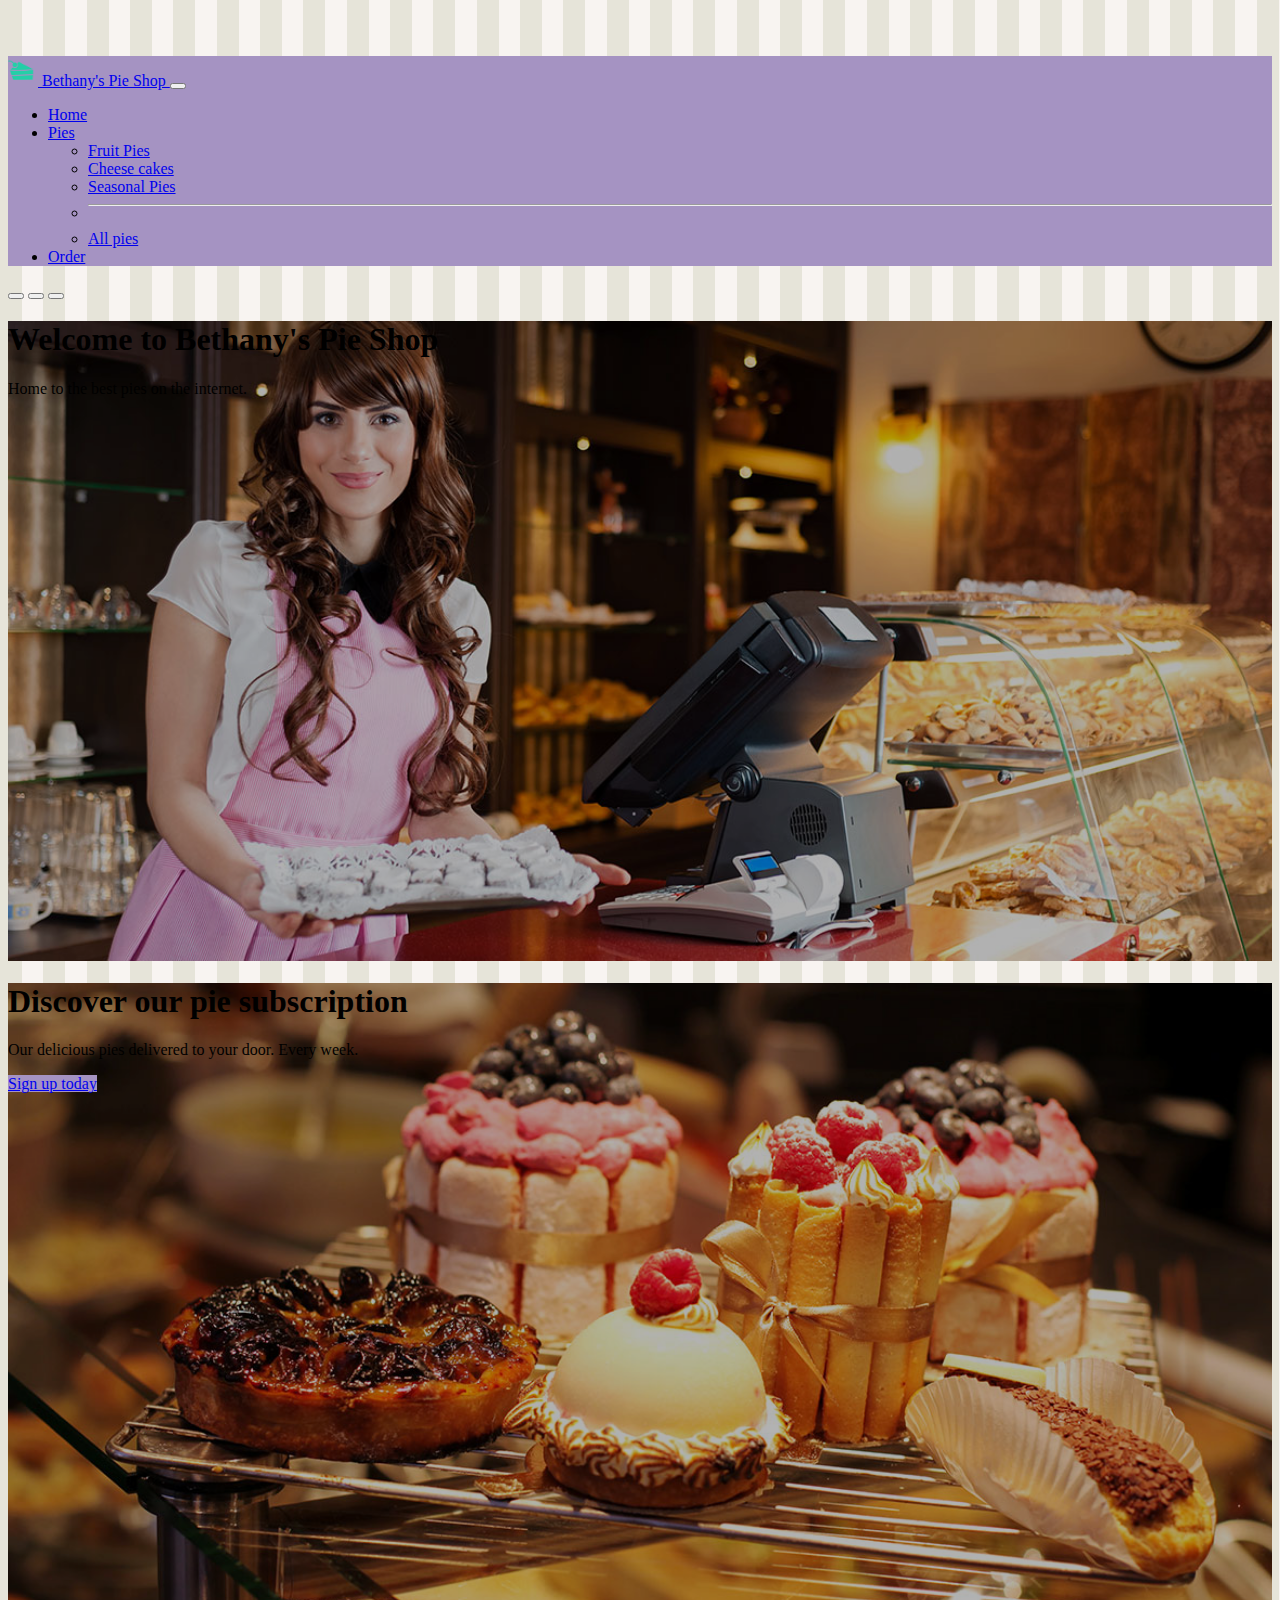
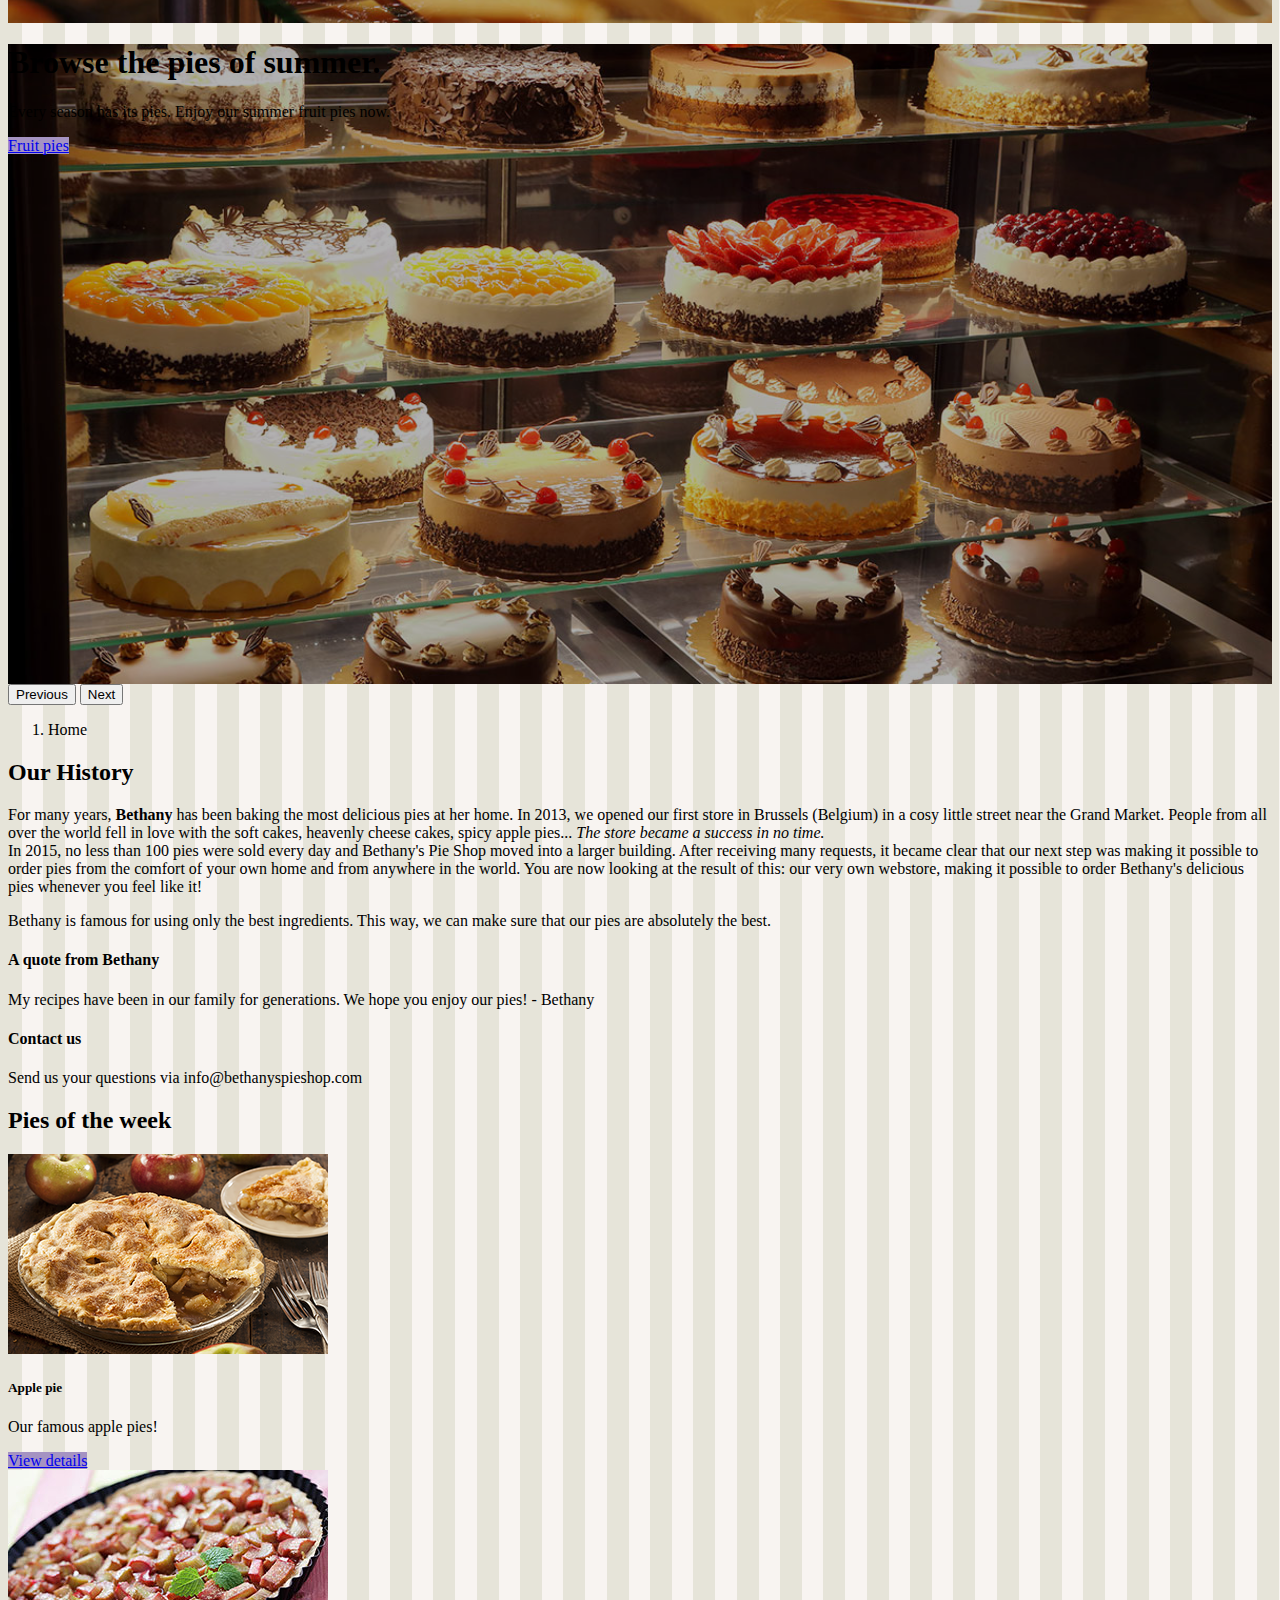
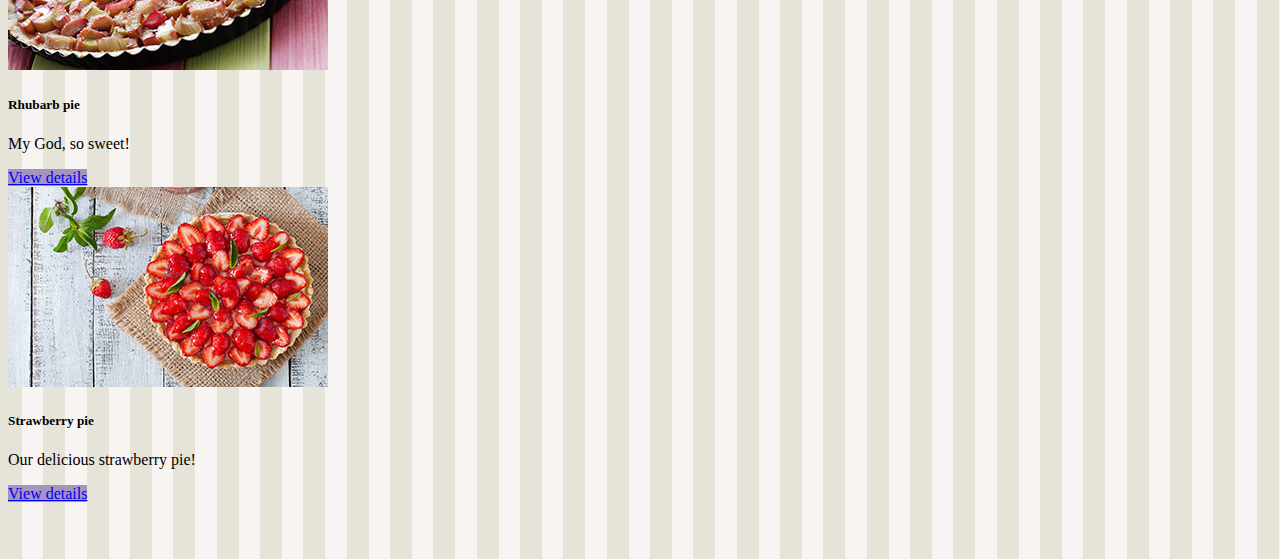
<file: bethany's_pie_shop_bootstrap/index.html>
<!DOCTYPE html>

<html>

<head>
    <meta charset="utf-8">
    <meta name="viewport" content="width=device-width, initial-scale=1">
    <title>Bethany's Pie Shop</title>
    <link href="https://cdn.jsdelivr.net/npm/bootstrap@5.0.2/dist/css/bootstrap.min.css" rel="stylesheet"
        integrity="sha384-EVSTQN3/azprG1Anm3QDgpJLIm9Nao0Yz1ztcQTwFspd3yD65VohhpuuCOmLASjC" crossorigin="anonymous">
    <link rel="stylesheet" href="css/custom.css">
    <link rel="stylesheet" href="css/bootstrap-override.css">
</head>

<body>
    <header>
        <nav class="navbar navbar-expand-lg navbar-dark fixed-top bg-dark bg-primary">
            <div class="container">
                <a class="navbar-brand" href="index.html">
                    <img src="images/pie.png" width="30" height="30" class="d-inline-block align-top"
                        alt="Bethany's Pie Shop Logo">
                    Bethany's Pie Shop
                </a>

                <button class="navbar-toggler" type="button" data-bs-toggle="collapse" data-bs-target="#navbarCollapse"
                    aria-controls="navbarCollapse" aria-expanded="false" aria-label="Toggle navigation">
                    <span class="navbar-toggler-icon"></span>
                </button>

                <div class="collapse navbar-collapse" id="navbarCollapse">
                    <ul class="nav navbar-nav mr-auto">
                        <li class="nav-item active">
                            <a class="nav-link active" href="index.html">Home</a>
                        </li>
                        <li class="nav-item dropdown">
                            <a class="nav-link dropdown-toggle" href="#" id="nav-dropdown" data-bs-toggle="dropdown"
                                aria-expanded="false">
                                Pies
                            </a>
                            <ul class="dropdown-menu" aria-labelledby="nav-dropdown">
                                <li><a class="dropdown-item" href="fruitpies.html">Fruit Pies</a></li>
                                <li><a class="dropdown-item" href="cheesecakes.html">Cheese cakes</a></li>
                                <li><a class="dropdown-item" href="seasonalpies.html">Seasonal Pies</a></li>
                                <li>
                                    <hr class="dropdown-divider">
                                </li>
                                <li><a class="dropdown-item" href="allpies.html">All pies</a></li>
                            </ul>
                        </li>
                        <li class="nav-item">
                            <a class="nav-link" href="order.html">Order</a>
                        </li>
                    </ul>
                </div>
            </div>
        </nav>

    </header>

    <main class="container" role="main">

        <div id="welcomeCarousel" class="carousel slide carousel-fade" data-bs-ride="carousel">
            <div class="carousel-indicators">
                <button type="button" data-bs-target="#welcomeCarousel" data-bs-slide-to="0" class="active"
                    aria-current="true" aria-label="Welcome 1"></button>
                <button type="button" data-bs-target="#welcomeCarousel" data-bs-slide-to="1"
                    aria-label="Welcome 2"></button>
                <button type="button" data-bs-target="#welcomeCarousel" data-bs-slide-to="2"
                    aria-label="Welcome 3"></button>
            </div>
            <div class="carousel-inner">
                <div class="carousel-item welcome-carousel-image1 active">
                    <div class="carousel-caption">
                        <h1>Welcome to Bethany's Pie Shop</h1>
                        <p>Home to the best pies on the internet.</p>
                    </div>
                </div>
                <div class="carousel-item welcome-carousel-image2">
                    <div class="carousel-caption text-start">
                        <h1>Discover our pie subscription</h1>
                        <p>Our delicious pies delivered to your door. Every week.</p>
                        <p><a class="btn btn-lg btn-primary" href="piesubscription.html" role="button">Sign up
                                today</a></p>
                    </div>
                </div>
                <div class="carousel-item welcome-carousel-image3">
                    <div class="carousel-caption text-end">
                        <h1>Browse the pies of summer.</h1>
                        <p>Every season has its pies. Enjoy our summer fruit pies now.</p>
                        <p><a class="btn btn-lg btn-primary" href="fruitpies.html" role="button">Fruit pies</a></p>
                    </div>
                </div>
            </div>
            <button class="carousel-control-prev" type="button" data-bs-target="#welcomeCarousel" data-bs-slide="prev">
                <span class="carousel-control-prev-icon" aria-hidden="true"></span>
                <span class="visually-hidden">Previous</span>
            </button>
            <button class="carousel-control-next" type="button" data-bs-target="#welcomeCarousel" data-bs-slide="next">
                <span class="carousel-control-next-icon" aria-hidden="true"></span>
                <span class="visually-hidden">Next</span>
            </button>
        </div>
        <nav aria-label="breadcrumb" class="my-3 ms-3">
            <ol class="breadcrumb">
                <li class="breadcrumb-item active" aria-current="page">Home</li>
            </ol>
        </nav>

        <div class="container history">
            <div class="row">
                <div class="col-lg-8">
                    <h2 class="pb-4 mb-4 fst-italic">
                        Our History
                    </h2>
                    <p>
                        For many years, <b>Bethany</b> has been baking the most delicious pies at her home. In 2013, we
                        opened our first
                        store in Brussels (Belgium) in a cosy little street near the Grand Market. People from all over
                        the
                        world fell
                        in love
                        with the soft cakes, heavenly cheese cakes, spicy apple pies... <i>The store became a success in
                            no
                            time.</i>
                        <br>In 2015, no less than 100 pies were sold every day and Bethany's Pie Shop moved into a
                        larger
                        building.
                        After receiving many requests, it became clear that our next step was making it possible to
                        order
                        pies from the
                        comfort of your own home and from anywhere in the world. You are now looking at the result of
                        this:
                        our very own
                        webstore, making it possible to order Bethany's delicious pies whenever you feel like it!
                    </p>
                    <p>
                        Bethany is famous for using only the best ingredients. This way, we can make sure
                        that our pies are absolutely the best.
                    </p>
                </div>

                <aside class="col-lg-4">
                    <div class="p-4 mb-3 mt-2 bg-light rounded">
                        <h4>A quote from Bethany</h4>
                        <p class="mb-0 fst-italic">My recipes have been in our family for generations. We hope you enjoy
                            our pies! -
                            Bethany</p>
                    </div>

                    <div class="p-4 mb-3 bg-secondary rounded">
                        <h4 class="text-white">Contact us</h4>
                        <p class="mb-0 text-white rfs-text">Send us your questions via info@bethanyspieshop.com</p>
                    </div>

                </aside>
            </div>
        </div>

        <div class="container history">
            <h2 class="pb-4 mb-2 mt-5">Pies of the week</h2>
            <div class="row row-cols-1 row-cols-lg-2 row-cols-xxl-3 g-4">
                <div class="col">
                    <div class="card rounded mb-4 shadow-sm">
                        <img class="card-img-top" src="images/products/applepiesmall.jpg">
                        <div class="card-body">
                            <h5 class="card-title">Apple pie</h5>
                            <p class="card-text">Our famous apple pies!</p>
                        </div>
                        <div class="card-footer">
                            <a href="applepie.html" class="btn btn-primary">View details</a>
                        </div>
                    </div>
                </div>

                <div class="col">
                    <div class="card rounded mb-4 shadow-sm">
                        <img class="card-img-top" src="images/products/rhubarbpiesmall.jpg">
                        <div class="card-body">
                            <h5 class="card-title">Rhubarb pie</h5>
                            <p class="card-text">My God, so sweet!</p>
                        </div>
                        <div class="card-footer">
                            <a href="applepie.html" class="btn btn-primary">View details</a>
                        </div>
                    </div>
                </div>

                <div class="col">
                    <div class="card rounded mb-4 shadow-sm">
                        <img class="card-img-top" src="images/products/strawberrypiesmall.jpg">
                        <div class="card-body">
                            <h5 class="card-title">Strawberry pie</h5>
                            <p class="card-text">Our delicious strawberry pie!</p>
                        </div>
                        <div class="card-footer">
                            <a href="applepie.html" class="btn btn-primary">View details</a>
                        </div>
                    </div>
                </div>

            </div>
        </div>
    </main>

    <script src="https://cdn.jsdelivr.net/npm/bootstrap@5.0.2/dist/js/bootstrap.bundle.min.js"
    integrity="sha384-MrcW6ZMFYlzcLA8Nl+NtUVF0sA7MsXsP1UyJoMp4YLEuNSfAP+JcXn/tWtIaxVXM"
    crossorigin="anonymous"></script>

</body>

</html>
</file>
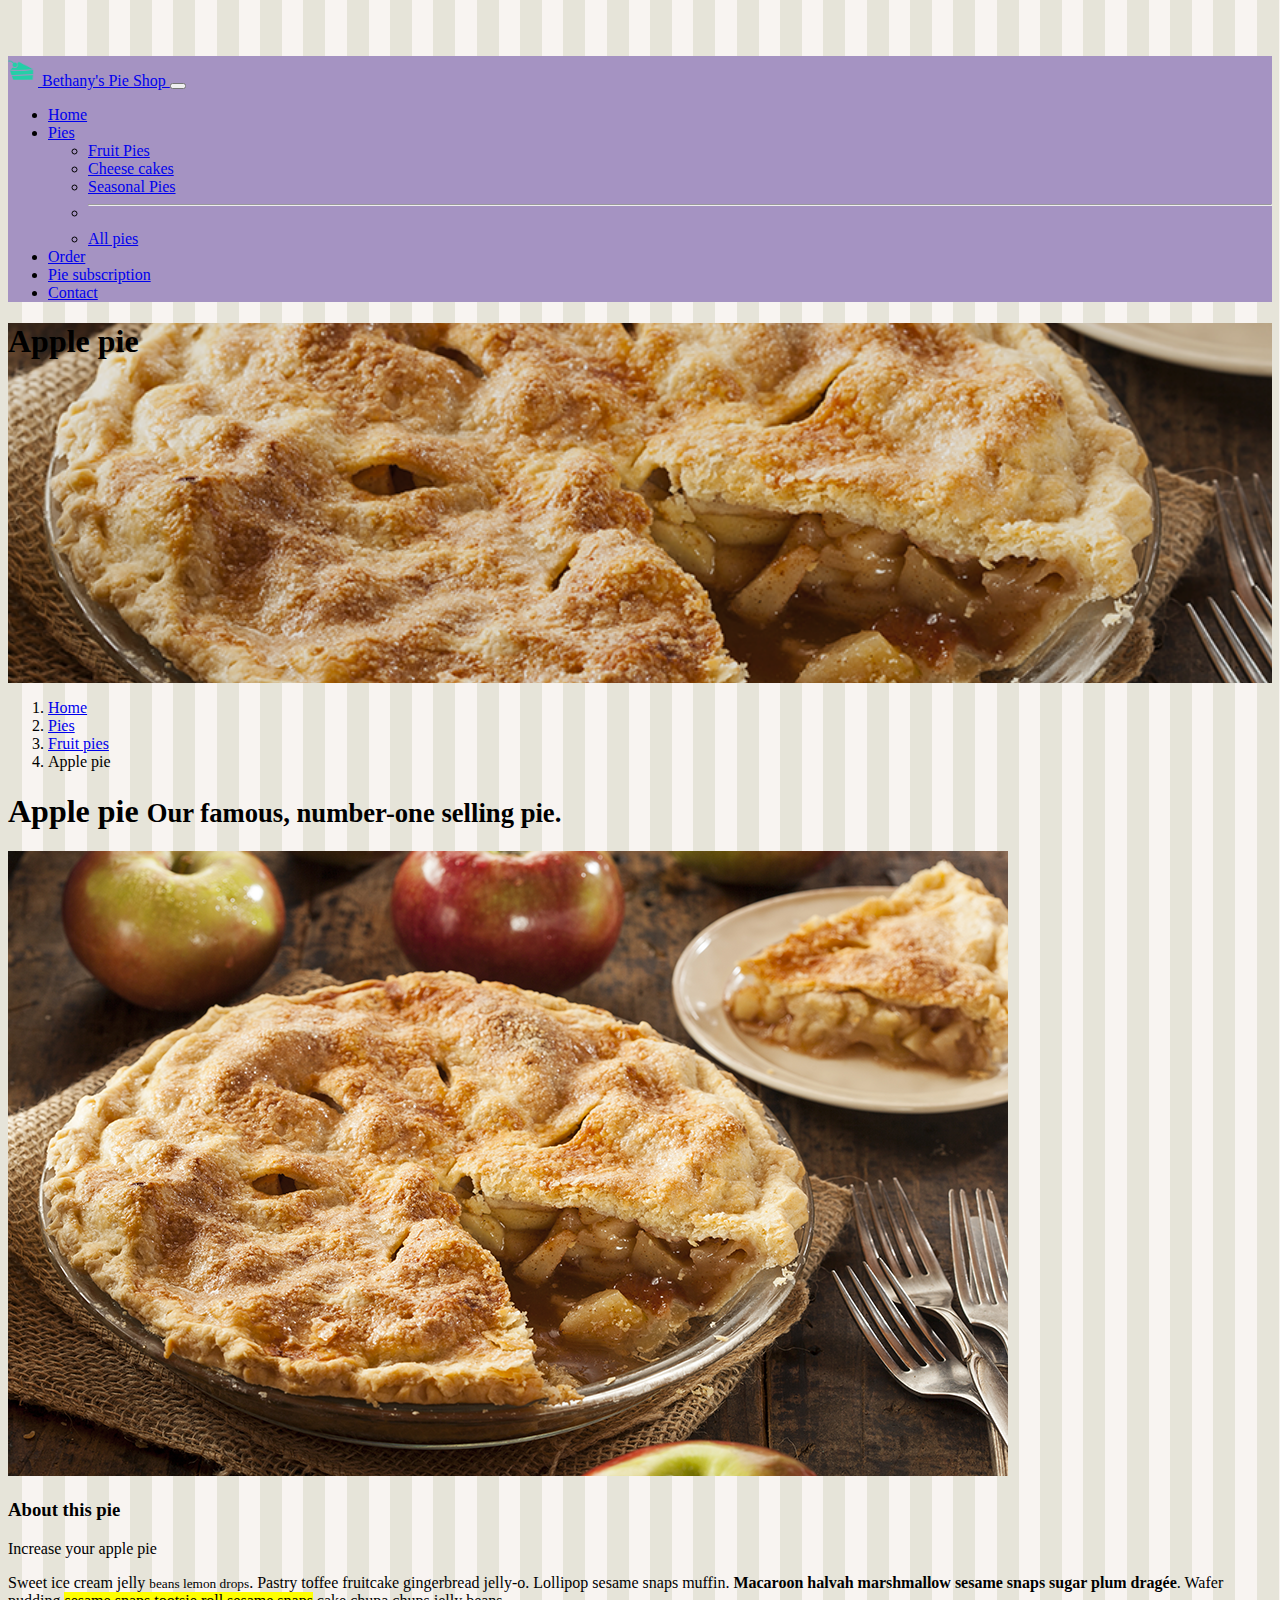
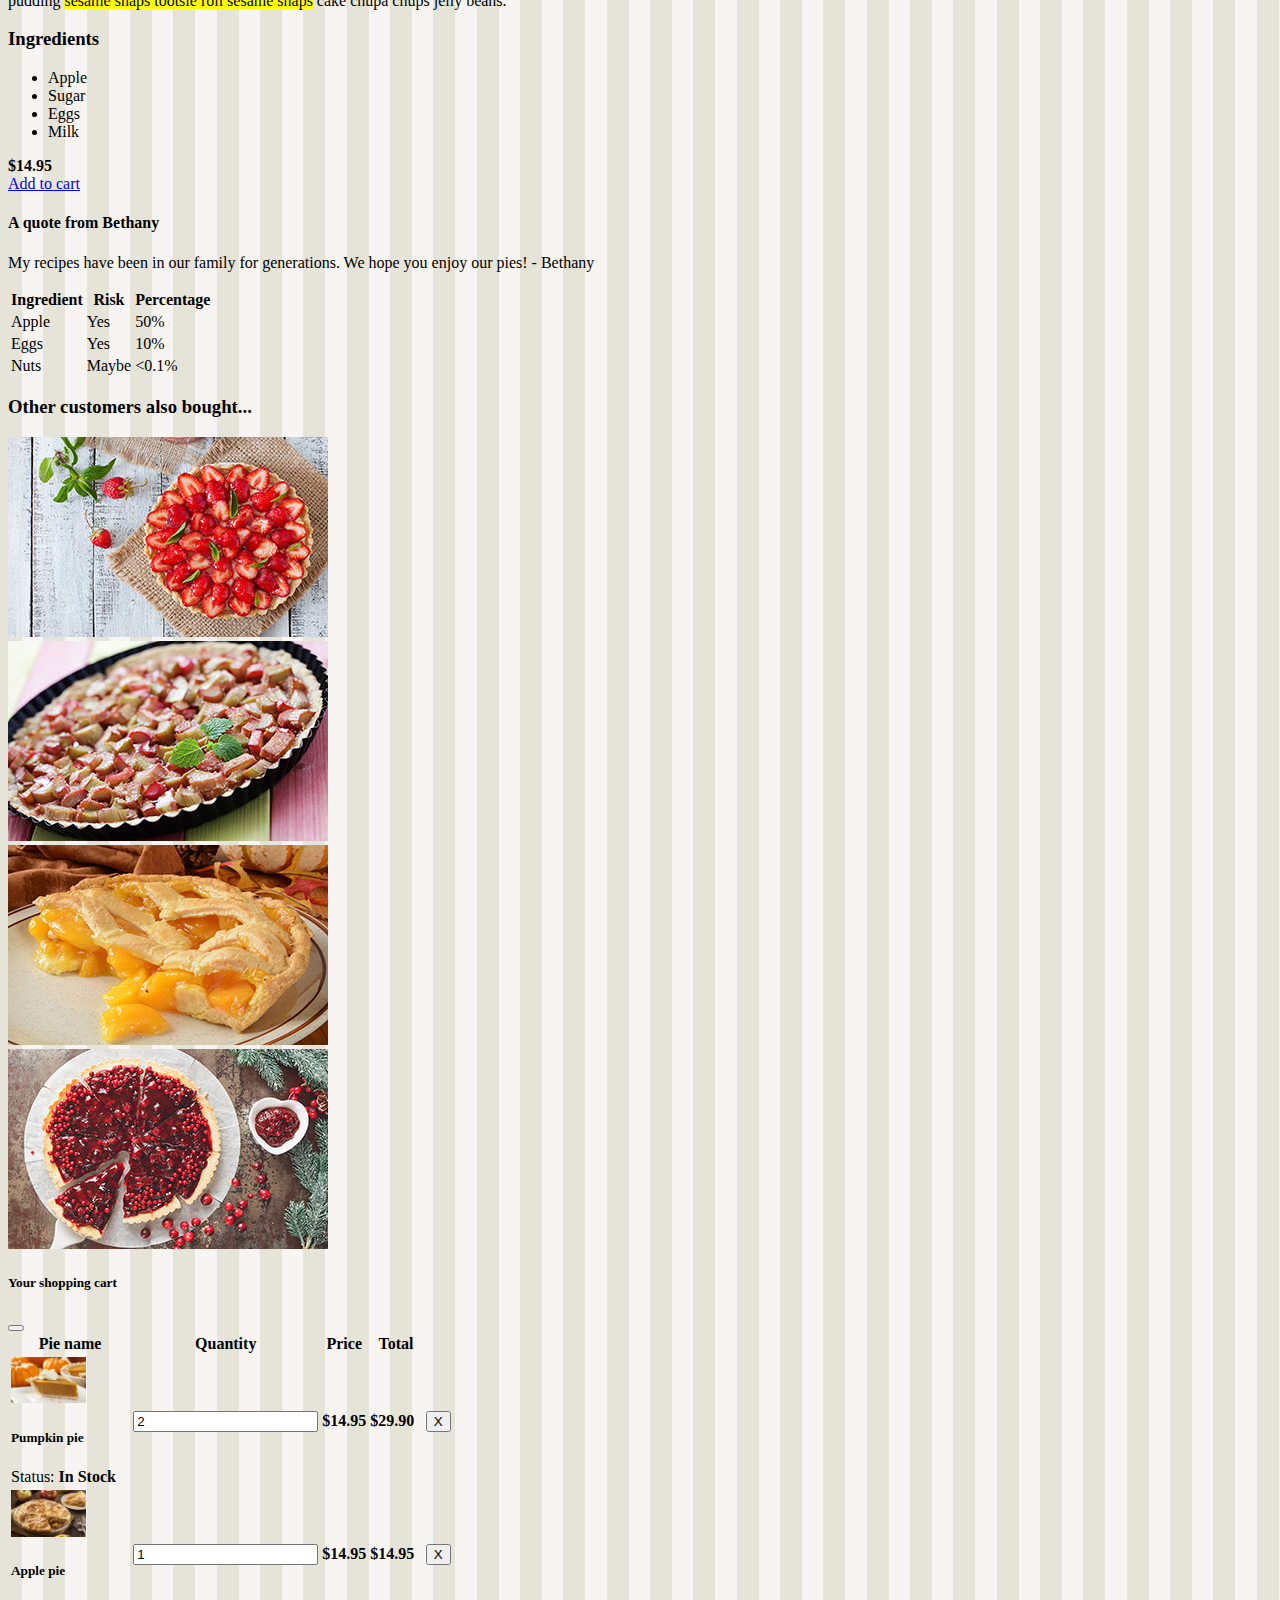
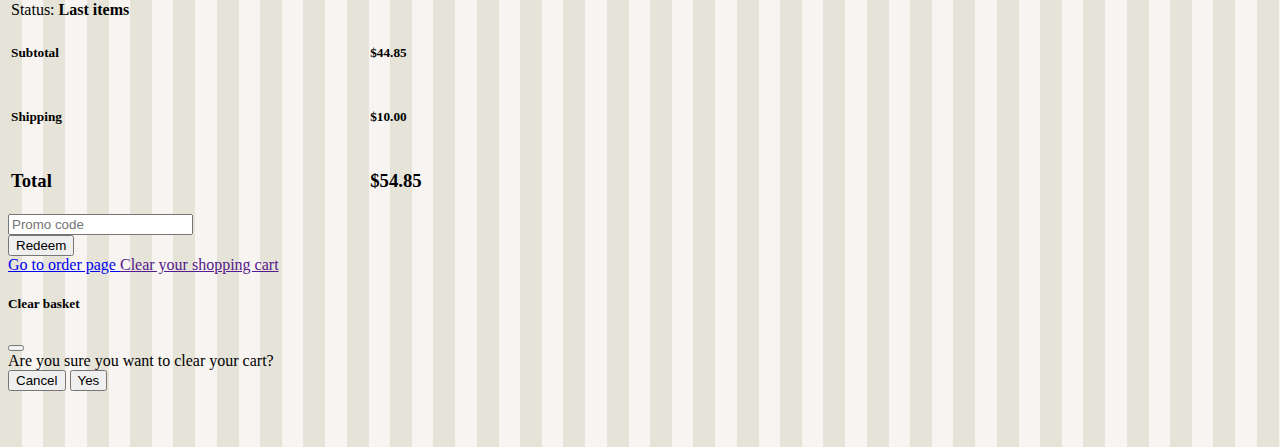
<file: bethany's_pie_shop_bootstrap/applepie.html>
<!DOCTYPE html>

<html>

<head>
    <meta charset="utf-8">
    <title>Bethany's Pie Shop</title>
    <meta name="viewport" content="width=device-width, initial-scale=1">
    
    <link href="https://cdn.jsdelivr.net/npm/bootstrap@5.0.2/dist/css/bootstrap.min.css" rel="stylesheet"
        integrity="sha384-EVSTQN3/azprG1Anm3QDgpJLIm9Nao0Yz1ztcQTwFspd3yD65VohhpuuCOmLASjC" crossorigin="anonymous">
    <script src="https://cdn.jsdelivr.net/npm/bootstrap@5.1.3/dist/js/bootstrap.bundle.min.js" integrity="sha384-ka7Sk0Gln4gmtz2MlQnikT1wXgYsOg+OMhuP+IlRH9sENBO0LRn5q+8nbTov4+1p" crossorigin="anonymous"></script>

    <link rel="stylesheet" href="css/custom.css">
</head>

<body>
    <header>
        <nav class="navbar navbar-expand-lg navbar-dark fixed-top bg-primary">
            <div class="container">
                <a class="navbar-brand" href="index.html">
                    <img src="images/pie.png" width="30" height="30" class="d-inline-block align-top"
                        alt="Bethany's Pie Shop Logo">
                    Bethany's Pie Shop
                </a>

                <button class="navbar-toggler" type="button" data-bs-toggle="collapse" data-bs-target="#navbarCollapse"
                    aria-controls="navbarCollapse" aria-expanded="false" aria-label="Toggle navigation">
                    <span class="navbar-toggler-icon"></span>
                </button> 

                <div class="collapse navbar-collapse" id="navbarCollapse">
                    <ul class="nav navbar-nav mr-auto">
                        <li class="nav-item active">
                            <a class="nav-link" href="index.html">Home</a>
                        </li>
                        <li class="nav-item dropdown">
                            <a class="nav-link dropdown-toggle" href="#" id="nav-dropdown" data-bs-toggle="dropdown"
                                aria-expanded="false">
                                Pies
                            </a>
                            <ul class="dropdown-menu" aria-labelledby="nav-dropdown">
                                <li><a class="dropdown-item" href="fruitpies.html">Fruit Pies</a></li>
                                <li><a class="dropdown-item" href="cheesecakes.html">Cheese cakes</a></li>
                                <li><a class="dropdown-item" href="seasonalpies.html">Seasonal Pies</a></li>
                                <li>
                                    <hr class="dropdown-divider">
                                </li>
                                <li><a class="dropdown-item" href="allpies.html">All pies</a></li>
                            </ul>
                        </li>
                        <li class="nav-item">
                            <a class="nav-link" href="order.html">Order</a>
                        </li>
                        <li class="nav-item">
                            <a class="nav-link" href="piesubscription.html">
                                Pie subscription
                            </a>
                        </li>
                        <li class="nav-item">
                            <a class="nav-link" href="contact.html">Contact</a>
                        </li>
                    </ul>
                </div>
            </div>
        </nav>
      
    </header>
    <main role="main">
        <div class="container-fluid jumbotron jumbotron-detail-apple-pie py-5">
            <div class="container">
                <h1 class="display-3 fw-bold text-white">Apple pie</h1>
            </div>
        </div>

        <div class="container">

            <nav class="my-3 ms-3" style="--bs-breadcrumb-divider: '>';" aria-label="breadcrumb">
                <ol class="breadcrumb">
                    <li class="breadcrumb-item"><a href="/">Home</a></li>
                    <li class="breadcrumb-item"><a href="#">Pies</a></li>
                    <li class="breadcrumb-item"><a href="fruitpies.html">Fruit pies</a></li>
                    <li class="breadcrumb-item active" aria-current="page">Apple pie</li>
                </ol>
            </nav>

            <h1 class="fw-bolder">Apple pie
                <small class="fw-normal fst-italic">Our famous, number-one selling pie.</small>
            </h1> 

            <div class="row">
                <div class="col-lg-8 col-6">
                    <img src="images/products/applepie.jpg" alt="Image of apple pie" class="rounded-3 img-fluid">
                </div>

                <div class="col-lg-4 col-sm-6">
                    <h3 class="text-capitalize my-3">About this pie</h3>
                    <p class="lead text-center">Increase your apple pie</p>
                    <p class="lead text-right user-select-all">Sweet ice cream jelly <small>beans lemon drops</small>. Pastry toffee fruitcake gingerbread jelly-o.
                        Lollipop sesame snaps muffin. <strong>Macaroon halvah marshmallow sesame snaps sugar plum dragée</strong>.
                        Wafer pudding <mark>sesame snaps tootsie roll sesame snaps</mark> cake chupa chups jelly beans.
                    </p>
                    <h3>Ingredients</h3>
                    <ul>
                        <li>Apple</li>
                        <li>Sugar</li>
                        <li>Eggs</li>
                        <li>Milk</li>
                    </ul>
                    <div class="row">
                        <div class="col-md-4">
                            <strong>$14.95</strong>
                        </div>
                        <div class="col-md-8">
                            <a role="button" href="shoppingbasket.html" class="btn btn-success float-end"
                                data-bs-toggle="offcanvas" data-bs-target="#shoppingCart" aria-controls="shoppingCart">
                                Add to cart
                            </a>
                        </div>
                    </div>
                </div>
            </div>
            <div class="p-4 mb-3 mt-2 bg-light rounded border border-primary">
                <h4>A quote from Bethany</h4>
                <p class="mb-0 fst-italic">My recipes have been in our family for generations. We hope you enjoy our
                    pies! -
                    Bethany
                </p>
            </div>

            <div class="row p-3">
                <div class="table-responsive my-3">
                    <table class="table table-hover">
                        <thead class="table-light">
                            <tr>
                                <th>Ingredient</th>
                                <th>Risk</th>
                                <th>Percentage</th>
                            </tr>
                        </thead>
                        <tbody>
                            <tr>
                                <td>Apple</td>
                                <td>Yes</td>
                                <td>50%</td>
                            </tr>
                            <tr>
                                <td>Eggs</td>
                                <td>Yes</td>
                                <td>10%</td>
                            </tr>
                            <tr>
                                <td>Nuts</td>
                                <td>Maybe</td>
                                <td>&lt;0.1%</td>
                            </tr>
                        </tbody>
                    </table>
                </div>
            </div>

            <h3 class="display-5 my-4">Other customers also bought...</h3>

            <div class="row">
                <div class="col-md-3 col-sm-6 mb-3">
                    <a href="applepie.html">
                        <img class="img-fluid" src="images/products/strawberrypiesmall.jpg" class="img-fluid" alt="">
                    </a>
                </div>

                <div class="col-md-3 col-sm-6 mb-3">
                    <a href="applepie.html">
                        <img class="img-fluid" src="images/products/rhubarbpiesmall.jpg" class="img-fluid" alt="">
                    </a>
                </div>

                <div class="col-md-3 col-sm-6 mb-3">
                    <a href="applepie.html">
                        <img class="img-fluid" src="images/products/peachpiesmall.jpg" class="img-fluid" alt="">
                    </a>
                </div>

                <div class="col-md-3 col-sm-6 mb-3">
                    <a href="applepie.html">
                        <img class="img-fluid" src="images/products/cranberrypiesmall.jpg" class="img-fluid" alt="">
                    </a>
                </div>
            </div>
        </div>
        
        <div class="offcanvas offcanvas-start shopping-cart-offcanvas" data-bs-scroll="true" tabindex="-1"
	        id="shoppingCart" aria-labelledby="shoppingCartLabel">

            <div class="offcanvas-header">
                <h5 class="offcanvas-title" id="shoppingCartLabel">Your shopping cart</h5>
                <button type="button" class="btn-close text-reset" data-bs-dismiss="offcanvas"
                    aria-label="Close"></button>
            </div>

            <div class="offcanvas-body">
                <div class="table-responsive">
                    <table class="table table-hover">
                        <thead>
                            <tr>
                                <th>Pie name</th>
                                <th>Quantity</th>
                                <th class="text-center">Price</th>
                                <th class="text-center">Total</th>
                                <th> </th>
                            </tr>
                        </thead>
                        <tbody>
                            <tr>
                                <td class="col-sm-8 col-md-6">
                                    <div class="media">
                                        <img class="mr-3 thumbnail img-fluid" width="75"
                                            src="images/products/pumpkinpiesmall.jpg" alt="pumpkin pie">
                                        <div class="media-body">
                                            <h5 class="mt-0 media-heading text-primary">Pumpkin pie</h5>
                                            <span>Status: </span><span class="text-success"><strong>In
                                                    Stock</strong></span>
                                        </div>
                                    </div>
                                </td>
                                <td class="col-sm-1 col-md-1" style="text-align: center">
                                    <input type="number" class="form-control" value="2">
                                </td>
                                <td class="col-sm-1 col-md-1 text-center"><strong>$14.95</strong></td>
                                <td class="col-sm-1 col-md-1 text-center"><strong>$29.90</strong></td>
                                <td class="col-sm-1 col-md-1">
                                    <button type="button" class="btn btn-danger">
                                        X
                                    </button>
                                </td>
                            </tr>
                            <tr>
                                <td class="col-sm-8 col-md-6">
                                    <div class="media">
                                        <img class="mr-3 thumbnail" width="75" src="images/products/applepiesmall.jpg"
                                            alt="apple pie">
                                        <div class="media-body">
                                            <h5 class="mt-0 media-heading text-primary">Apple pie</h5>
                                            <span>Status: </span><span class="text-warning"><strong>Last
                                                    items</strong></span>
                                        </div>
                                    </div>
                                </td>
                                <td class="col-sm-1 col-md-1" style="text-align: center">
                                    <input type="number" class="form-control" value="1">
                                </td>
                                <td class="col-sm-1 col-md-1 text-center"><strong>$14.95</strong></td>
                                <td class="col-sm-1 col-md-1 text-center"><strong>$14.95</strong></td>
                                <td class="col-sm-1 col-md-1">
                                    <button type="button" class="btn btn-danger">
                                        X
                                    </button>
                                </td>
                            </tr>
                            <tr>
                                <td colspan="3" class="text-right">
                                    <h5>Subtotal</h5>
                                </td>
                                <td class="text-center">
                                    <h5><strong>$44.85</strong></h5>
                                </td>
                                <td></td>
                            </tr>
                            <tr>
                                <td colspan="3" class="text-right">
                                    <h5>Shipping</h5>
                                </td>
                                <td class="text-center">
                                    <h5><strong>$10.00</strong></h5>
                                </td>
                                <td></td>
                            </tr>
                            <tr>
                                <td colspan="3" class="text-right">
                                    <h3>Total</h3>
                                </td>
                                <td class="text-center">
                                    <h3><strong>$54.85</strong></h3>
                                </td>
                                <td></td>
            
                            </tr>
            
                        </tbody>
                    </table>
                </div>
            
                <form class="m-1">
                    <div class="input-group">
                        <input type="text" class="form-control" placeholder="Promo code">
                        <div class="input-group-append">
                            <button type="button" class="btn btn-secondary">Redeem</button>
                        </div>
                    </div>
                </form>
                <a role="button" href="order.html" class="m-1 btn btn-success">
                    Go to order page
                </a>
            
                <a role="button" href="" class="m-1 btn btn-danger" data-bs-toggle="modal"
                data-bs-target="#cancelModal">
                    Clear your shopping cart
                </a>
            </div>            
        </div>
        <div class="modal fade" id="cancelModal" tabindex="-1" aria-labelledby="cancelModalLabel" aria-hidden="true">
            <div class="modal-dialog">
                <div class="modal-content">
                    <div class="modal-header">
                        <h5 class="modal-title" >Clear basket</h5>
                        <button type="button" class="btn-close" data-bs-dismiss="modal" aria-label="Close"></button>
                    </div>
                    <div class="modal-body">
                        Are you sure you want to clear your cart?
                    </div>
                    <div class="modal-footer">
                        <button type="button" class="btn btn-secondary" data-bs-dismiss="modal">Cancel</button>
                        <button type="button" class="btn btn-danger">Yes</button>
                    </div>
                </div>
            </div>
        </div>
    </main>

    <script src="https://cdn.jsdelivr.net/npm/bootstrap@5.0.2/dist/js/bootstrap.bundle.min.js"
    integrity="sha384-MrcW6ZMFYlzcLA8Nl+NtUVF0sA7MsXsP1UyJoMp4YLEuNSfAP+JcXn/tWtIaxVXM"
    crossorigin="anonymous"></script>
</body>
    
</html>
</file>
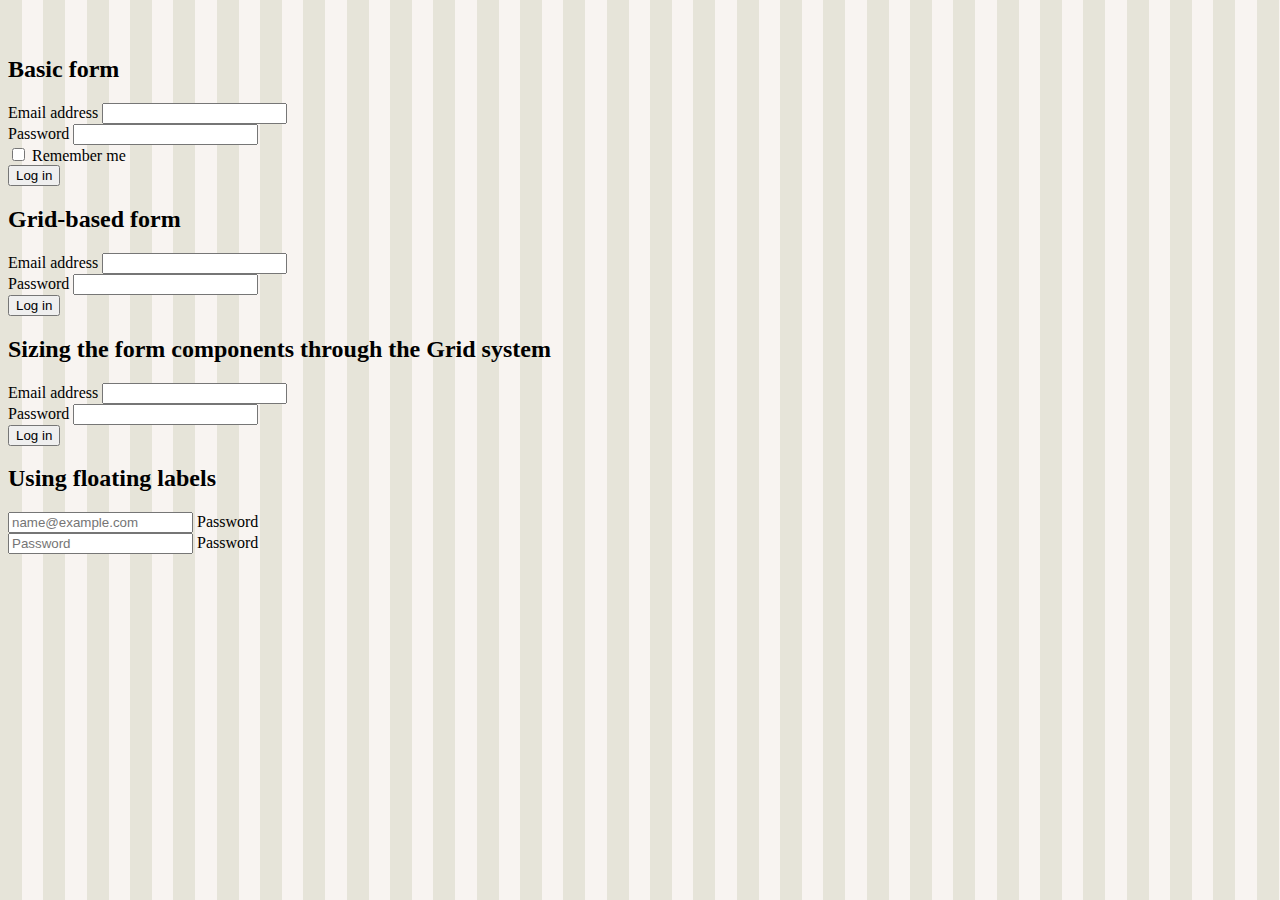
<file: bethany's_pie_shop_bootstrap/basicform.html>
<html>

<head>
    <meta charset="utf-8">
    <meta name="viewport" content="width=device-width, initial-scale=1">
    <title>Bethany's Pie Shop</title>
    <link href="https://cdn.jsdelivr.net/npm/bootstrap@5.0.2/dist/css/bootstrap.min.css" rel="stylesheet"
        integrity="sha384-EVSTQN3/azprG1Anm3QDgpJLIm9Nao0Yz1ztcQTwFspd3yD65VohhpuuCOmLASjC" crossorigin="anonymous">
    <link rel="stylesheet" href="css/custom.css">
</head>
<body>
 <div class="container">
        <h2>Basic form</h2>

         <form>
            <div class="mb-3">
                <label for="emailInput" class="form-label">Email address</label>
                <input type="email"  class="form-control" id="emailInput" aria-describedby="emailHelp">
            </div>
            <div class="mb-3">
                <label for="passwordInput" >Password</label>
                <input type="password" class="form-control" id="passwordInput">
            </div>
            <div class="mb-3 form-check">
                <input type="checkbox"  class="form-check-input" id="rememberMeCheck">
                <label class="form-check-label" for="rememberMeCheck">Remember me</label>
            </div>
            <button type="submit" class="btn btn-primary">Log in</button>
        </form>

        <h2>Grid-based form</h2>
        <form>
            <div class="row">
                <div class="col">
                    <label for="emailInput" class="form-label">Email address</label>
                    <input type="email" class="form-control" id="emailInput" aria-describedby="emailHelp">
                </div>
                <div class="col">
                    <label for="passwordInput" class="form-label">Password</label>
                    <input type="password" class="form-control" id="passwordInput">
                </div>
            </div>
            <button type="submit" class="btn btn-primary mt-3">Log in</button>
        </form>

        <h2>Sizing the form components through the Grid system</h2>
        <form>
            <div class="row">
                <div class="col-sm-8">
                    <label for="emailInput" class="form-label">Email address</label>
                    <input type="email" class="form-control" id="emailInput" aria-describedby="emailHelp">
                </div>
                <div class="col-sm   -4">
                    <label for="passwordInput" class="form-label">Password</label>
                    <input type="password" class="form-control" id="passwordInput">
                </div>
            </div>
            <button type="submit" class="btn btn-primary mt-3">Log in</button>
        </form>
        <h2>Using floating labels</h2>
        <form>
            <div class="row">
                <div class="col-sm-8 form-floating">
                    <input type="email" class="form-control" id="emailInput" placeholder="name@example.com" aria-describedby="emailHelp">
                    <label for="passwordInput" class="form-label">Password</label>
                </div>
                <div class="col-sm-4 form-floating">
                    <input type="password" class="form-control" id="passwordInput" placeholder="Password">
                    <label for="passwordInput" class="form-label">Password</label>
                </div>
            </div>
        </form>

	</div>
</body>

</html>
</file>
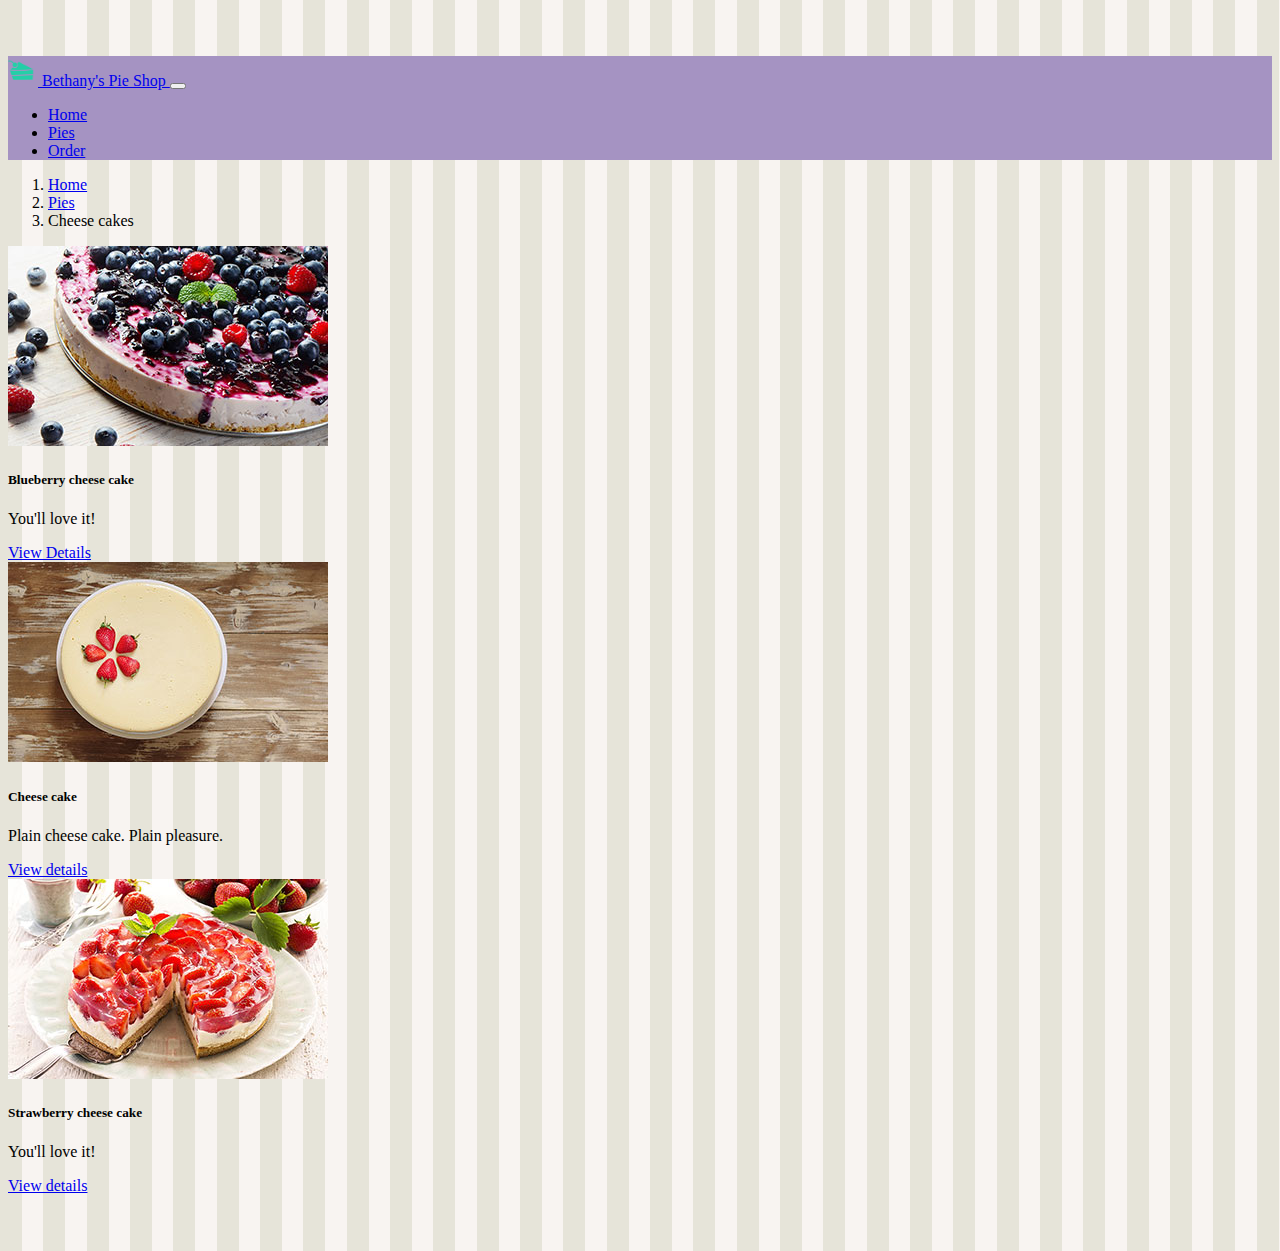
<file: bethany's_pie_shop_bootstrap/cheesecake.html>
<!DOCTYPE html>

<html>

<head>
    <meta charset="utf-8">
    <meta name="viewport" content="width=device-width, initial-scale=1">
    <title>Bethany's Pie Shop</title>
    <link href="https://cdn.jsdelivr.net/npm/bootstrap@5.0.2/dist/css/bootstrap.min.css" rel="stylesheet"
        integrity="sha384-EVSTQN3/azprG1Anm3QDgpJLIm9Nao0Yz1ztcQTwFspd3yD65VohhpuuCOmLASjC" crossorigin="anonymous">
    <link rel="stylesheet" href="css/custom.css">
</head>

<body>
    <header>
        <nav class="navbar navbar-expand-lg navbar-dark fixed-top bg-dark bg-primary">
            <div class="container">
                <a class="navbar-brand" href="index.html">
                    <img src="images/pie.png" width="30" height="30" class="d-inline-block align-top"
                        alt="Bethany's Pie Shop Logo">
                    Bethany's Pie Shop
                </a>

                <button class="navbar-toggler" type="button" data-bs-toggle="collapse" data-bs-target="#navbarCollapse"
                    aria-controls="navbarCollapse" aria-expanded="false" aria-label="Toggle navigation">
                    <span class="navbar-toggler-icon"></span>
                </button>

                <div class="collapse navbar-collapse" id="navbarCollapse">
                    <ul class="nav navbar-nav mr-auto">
                        <li class="nav-item active">
                            <a class="nav-link" href="index.html">Home</a>
                        </li>
                        <li class="nav-item">
                            <a class="nav-link" href="seasonalpies.html">Pies</a>
                        </li>
                        <li class="nav-item">
                            <a class="nav-link" href="order.html">Order</a>
                        </li>
                    </ul>
                </div>
            </div>
        </nav>

    </header>
    <main role="main">
        <div class="container">
            <nav class="my-3 ms-3" style="--bs-breadcrumb-divider: '>';">
                <ol class="breadcrumb">
                    <li class="breadcrumb-item"><a href="/">Home</a></li>
                    <li class="breadcrumb-item"><a href="#">Pies</a></li>
                    <li class="breadcrumb-item active" aria-current="page">Cheese cakes</li>
                </ol>
            </nav>
            <div class="row">
              <div class="col-md-4">
                  <div class="card rounded mb-4 shadow-sm">
                      <img class="card-img-top" src="images/products/blueberrycheesecakesmall.jpg">
                      <div class="card-body">
                          <h5 class="card-title">Blueberry cheese cake</h5>
                          <p class="card-text">You'll love it!</p>
                      </div>
                      <div class="card-footer">
                          <a href="applepie.html" class="btn btn-primary">View Details</a>
                      </div>
                  </div>
              </div>
              <div class="col-md-4">
                <div class="card rounded mb-4 shadow-sm">
                    <img class="card-img-top" src="images/products/cheesecakesmall.jpg">
                    <div class="card-body">
                        <h5 class="card-title">Cheese cake</h5>
                        <p class="card-text">Plain cheese cake. Plain pleasure.</p>
                    </div>
                    <div class="card-footer">
                        <a href="applepie.html" class="btn btn-primary">View details</a>
                    </div>
                </div>
                </div>
            
                <div class="col-md-4">
                <div class="card rounded mb-4 shadow-sm">
                    <img class="card-img-top" src="images/products/strawberrycheesecakesmall.jpg">
                    <div class="card-body">
                        <h5 class="card-title">Strawberry cheese cake</h5>
                        <p class="card-text">You'll love it! </p>
                    </div>
                    <div class="card-footer">
                        <a href="applepie.html" class="btn btn-primary">View details</a>
                    </div>
                </div>
            </div>
			  
              <div class="col-md-4">

              </div>

              <div  class="col-md-4">

              </div>
			  
            </div>
        </div>
    </main>
</body>

</html>
</file>
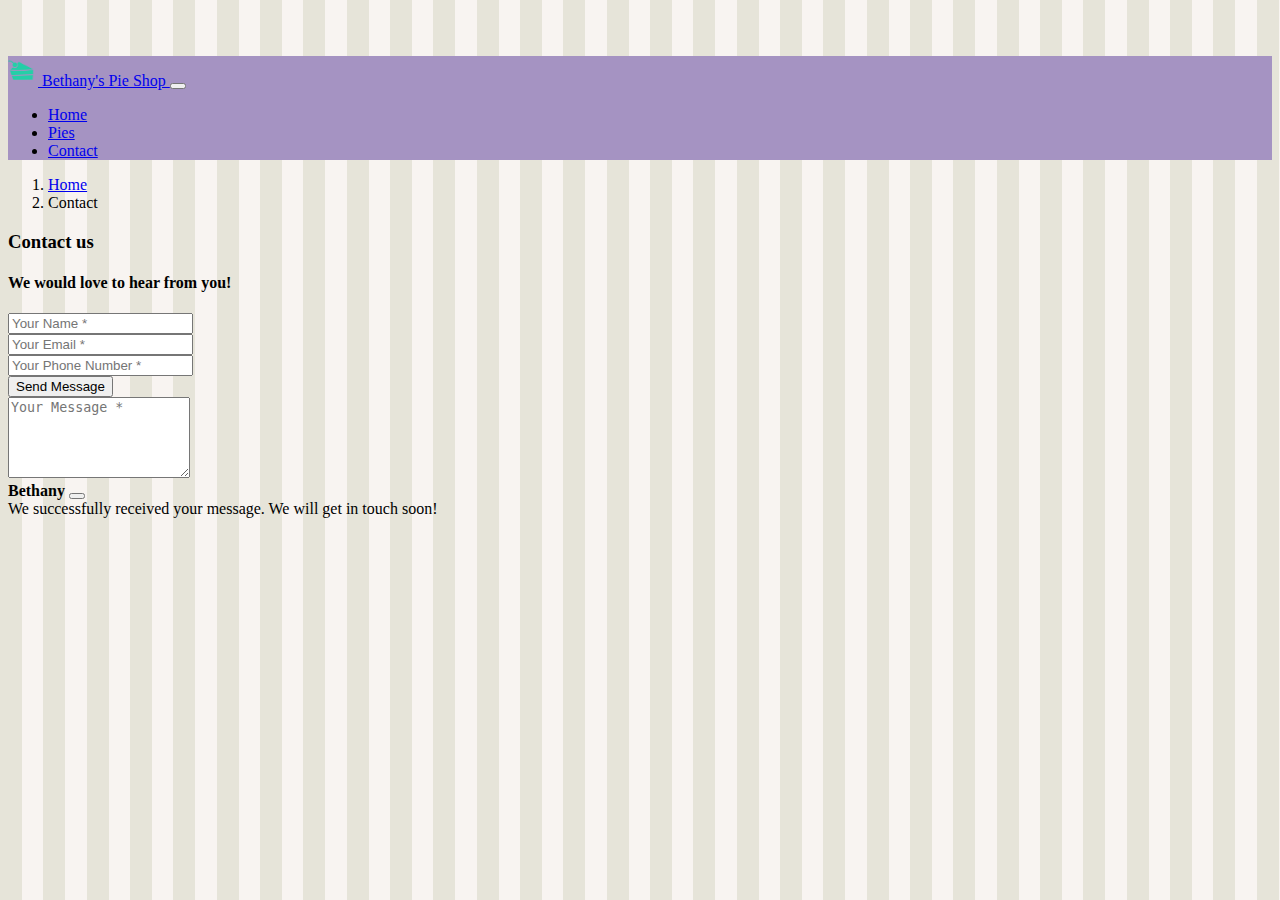
<file: bethany's_pie_shop_bootstrap/contact.html>
<!DOCTYPE html>

<html>

<head>
    <meta charset="utf-8">
    <meta name="viewport" content="width=device-width, initial-scale=1">
    <title>Bethany's Pie Shop</title>
    <link href="https://cdn.jsdelivr.net/npm/bootstrap@5.0.2/dist/css/bootstrap.min.css" rel="stylesheet"
        integrity="sha384-EVSTQN3/azprG1Anm3QDgpJLIm9Nao0Yz1ztcQTwFspd3yD65VohhpuuCOmLASjC" crossorigin="anonymous">
    <link rel="stylesheet" href="css/custom.css">
</head>

<body>
    <header>
        <nav class="navbar navbar-expand-lg navbar-dark fixed-top bg-dark bg-primary">
            <div class="container">
                <a class="navbar-brand" href="index.html">
                    <img src="images/pie.png" width="30" height="30" class="d-inline-block align-top"
                        alt="Bethany's Pie Shop Logo">
                    Bethany's Pie Shop
                </a>

                <button class="navbar-toggler" type="button" data-bs-toggle="collapse" data-bs-target="#navbarCollapse"
                    aria-controls="navbarCollapse" aria-expanded="false" aria-label="Toggle navigation">
                    <span class="navbar-toggler-icon"></span>
                </button>

                <div class="collapse navbar-collapse" id="navbarCollapse">
                    <ul class="nav navbar-nav mr-auto">
                        <li class="nav-item active">
                            <a class="nav-link" href="index.html">Home</a>
                        </li>
                        <li class="nav-item">
                            <a class="nav-link" href="seasonalpies.html">Pies</a>
                        </li>
                        <li class="nav-item">
                            <a class="nav-link" href="contact.html">Contact</a>
                        </li>
						
                    </ul>
                </div>
            </div>
        </nav>

    </header>
    <main role="main">
        <div class="container">
          
            <nav aria-label="breadcrumb" style="--bs-breadcrumb-divider: '>';" class="my-3 ms-3">
                <ol class="breadcrumb">
                    <li class="breadcrumb-item"><a href="/">Home</a></li>
                    <li class="breadcrumb-item active" aria-current="page">Contact</li>
                </ol>
            </nav>
            
            <form method="post">
                <div class="text-center">
                    <h3>Contact us</h3>
                    <h4 class="text-muted">We would love to hear from you!</h4>
                </div>
            
                <div class="row mt-3">
                    <div class="col-md-6">
                        <div class="mb-2">
                            <input type="text" class="form-control" placeholder="Your Name *" aria-label="name" />
                        </div>
                        <div class="mb-2">
                            <input type="text" class="form-control" placeholder="Your Email *" aria-label="email" />
                        </div>
                        <div class="mb-2">
                            <input type="text" class="form-control" placeholder="Your Phone Number *"
                                aria-label="phone" />
                        </div>
                        <div class="mb-2">
                            <button type="button" class="btn btn-primary" id="sendMessage">Send Message</button>
                        </div>
                    </div>
                    <div class="col-md-6">
                        <div>
                            <textarea class="form-control" placeholder="Your Message *" rows="5"></textarea>
                        </div>
                    </div>
                </div>
            </form>

            <div class="toast position-fixed bottom-0 start-50 translate-middle-x mb-3">
                <div id="sendMessage" class="toast hide" role="alert" aria-live="assertive" aria-atomic="true">
                    <div class="toast-header">
                        <strong class="me-auto">Bethany</strong>
                        <button type="button" class="btn-close" data-bs-dismiss="toast" aria-label="Close"></button>
                    </div>
                    <div class="toast-body">
                        We successfully received your message. We will get in touch soon!
                    </div>
                </div>                
            </div>

        </div>
    </main>

    <script src="https://cdn.jsdelivr.net/npm/bootstrap@5.0.2/dist/js/bootstrap.bundle.min.js"
        integrity="sha384-MrcW6ZMFYlzcLA8Nl+NtUVF0sA7MsXsP1UyJoMp4YLEuNSfAP+JcXn/tWtIaxVXM"
        crossorigin="anonymous"></script>

    <script>
        document.getElementById("sendMessage").onclick = function () {
            var toastElList = [].slice.call(document.querySelectorAll('.toast'))
            var toastList = toastElList.map(function (toastEl) {
                // Creates an array of toasts (it only initializes them)
                return new bootstrap.Toast(toastEl) // No need for options; use the default options
            });
            toastList.forEach(toast => toast.show()); // This show them
        };
    </script>
</body>

</html>
</file>
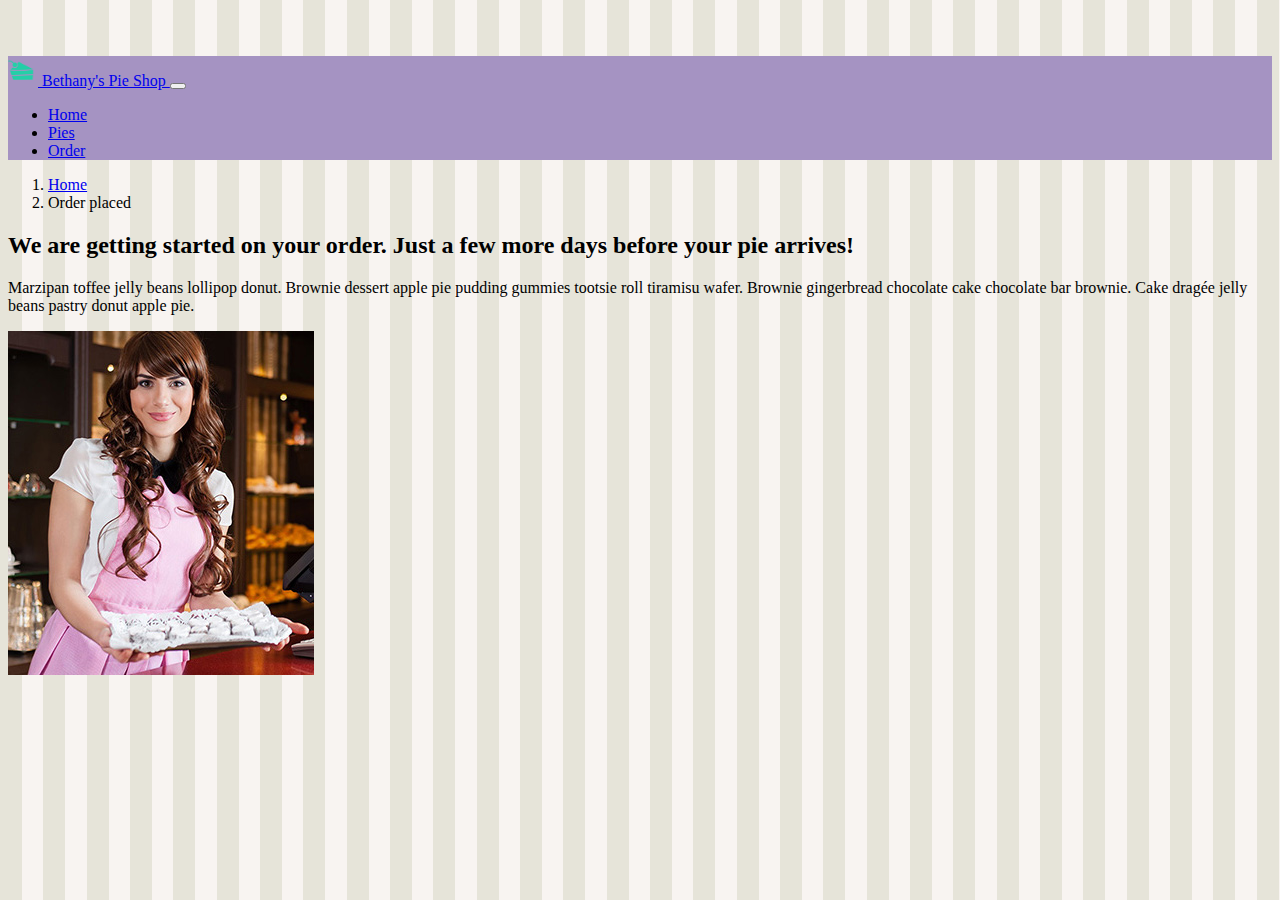
<file: bethany's_pie_shop_bootstrap/done.html>
<!DOCTYPE html>

<html>

<head>
    <meta charset="utf-8">
    <meta name="viewport" content="width=device-width, initial-scale=1">
    <title>Bethany's Pie Shop</title>
    <link href="https://cdn.jsdelivr.net/npm/bootstrap@5.0.2/dist/css/bootstrap.min.css" rel="stylesheet"
        integrity="sha384-EVSTQN3/azprG1Anm3QDgpJLIm9Nao0Yz1ztcQTwFspd3yD65VohhpuuCOmLASjC" crossorigin="anonymous">
    <link rel="stylesheet" href="css/custom.css">
</head>

<body>
    <header>
        <nav class="navbar navbar-expand-lg navbar-dark fixed-top bg-dark bg-primary">
            <div class="container">
                <a class="navbar-brand" href="index.html">
                    <img src="images/pie.png" width="30" height="30" class="d-inline-block align-top"
                        alt="Bethany's Pie Shop Logo">
                    Bethany's Pie Shop
                </a>

                <button class="navbar-toggler" type="button" data-bs-toggle="collapse" data-bs-target="#navbarCollapse"
                    aria-controls="navbarCollapse" aria-expanded="false" aria-label="Toggle navigation">
                    <span class="navbar-toggler-icon"></span>
                </button>

                <div class="collapse navbar-collapse" id="navbarCollapse">
                    <ul class="nav navbar-nav mr-auto">
                        <li class="nav-item active">
                            <a class="nav-link" href="index.html">Home</a>
                        </li>
                        <li class="nav-item">
                            <a class="nav-link" href="seasonalpies.html">Pies</a>
                        </li>
                        <li class="nav-item">
                            <a class="nav-link" href="order.html">Order</a>
                        </li>
                    </ul>
                </div>
            </div>
        </nav>

    </header>
    <main role="main">
        <div class="container">

            <nav class="my-3 ms-3" style="--bs-breadcrumb-divider: '>';">
                <ol class="breadcrumb">
                    <li class="breadcrumb-item"><a href="/">Home</a></li>
                    <li class="breadcrumb-item active" aria-current="page">Order placed</li>
                </ol>
            </nav>

            <div class="row gx-5">
                <div class="col-md-8">
                    <h2>We are getting started on your order. <span
                            class="text-muted">Just a few more days before your pie arrives!</span></h2>
                    <p class="lead">Marzipan toffee jelly beans lollipop donut. Brownie dessert apple pie pudding
                        gummies tootsie roll tiramisu wafer. Brownie gingerbread chocolate cake chocolate bar brownie.
                        Cake dragée jelly beans pastry donut apple pie.</p>
                </div>
                <div class="col-md-4">
                    <img src="images/bethanysquare.jpg" class="img-fluid" alt="Responsive image">
                </div>
            </div>
            
        </div>
    </main>
</body>

</html>
</file>
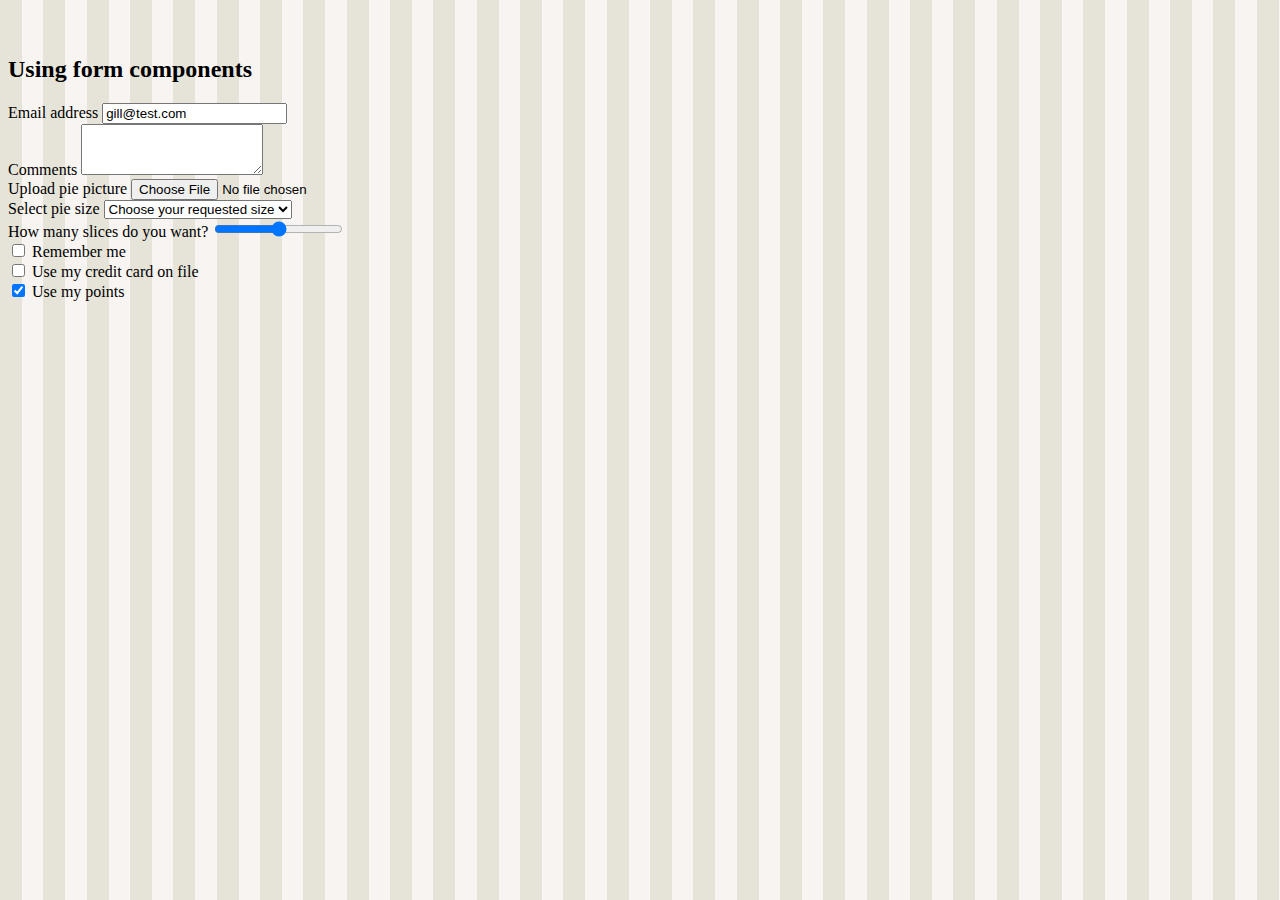
<file: bethany's_pie_shop_bootstrap/formcomponents.html>
<html>

<head>
    <meta charset="utf-8">
    <meta name="viewport" content="width=device-width, initial-scale=1">
    <title>Bethany's Pie Shop</title>
    <link href="https://cdn.jsdelivr.net/npm/bootstrap@5.0.2/dist/css/bootstrap.min.css" rel="stylesheet"
        integrity="sha384-EVSTQN3/azprG1Anm3QDgpJLIm9Nao0Yz1ztcQTwFspd3yD65VohhpuuCOmLASjC" crossorigin="anonymous">
    <link rel="stylesheet" href="css/custom.css">
</head>
<body>
 <div class="container">
        <h2>Using form components</h2>

         <form>
            <div class="mb-3">
                <label for="emailInput" class="form-label">Email address</label>
                <input type="email" class="form-control-plaintext" value="gill@test.com" readonly id="emailInput">
            </div>
            <div class="mb-3">
                <label for="commentTextArea" class="form-label">Comments</label>
                <textarea class="form-control" id="commentTextArea" rows="3"></textarea>
            </div>

            <div class="mb-3">
                <label for="uploadFile" class="form-label">Upload pie picture</label>
                <input class="form-control" type="file" id="uploadFile"></textarea>
            </div>

            <div class="mb-3">
                <label for="pieSizeSelect" class="form-label">Select pie size</label>
                <select class="form-select">
                    <option selected>Choose your requested size</option>
                    <option value="1">Small</option>
                    <option value="2">Medium</option>
                    <option value="3">Large</option>
                </select>
            </div>

            <div class="mb-3">
                <label for="pieSliceRange" class="form-label">How many slices do you want?</label>
                <input type="range" class="form-range" id="pieSliceRange">
            </div>

            <div class="mb-3 form-check">
                <input class="form-check-input" type="checkbox" value="" id="rememberMeCheck">
                <label class="form-check-label" for="rememberMeCheck">
                    Remember me
                </label>
            </div>

            <div class="mb-3 form-check form-switch">
                <input class="form-check-input" type="checkbox" id="useStoredCreditCard">
                <label class="form-check-label" for="useStoredCreditCard">Use my credit card on file</label>
            </div>

            <div class="mb-3">
                <input type="checkbox" class="btn-check" id="usePointInput" autocomplete="off" checked>
                <label class="btn btn-primary" for="useStoredInput">Use my points</label>
            </div>

        </form>
</body>

</html>
</file>
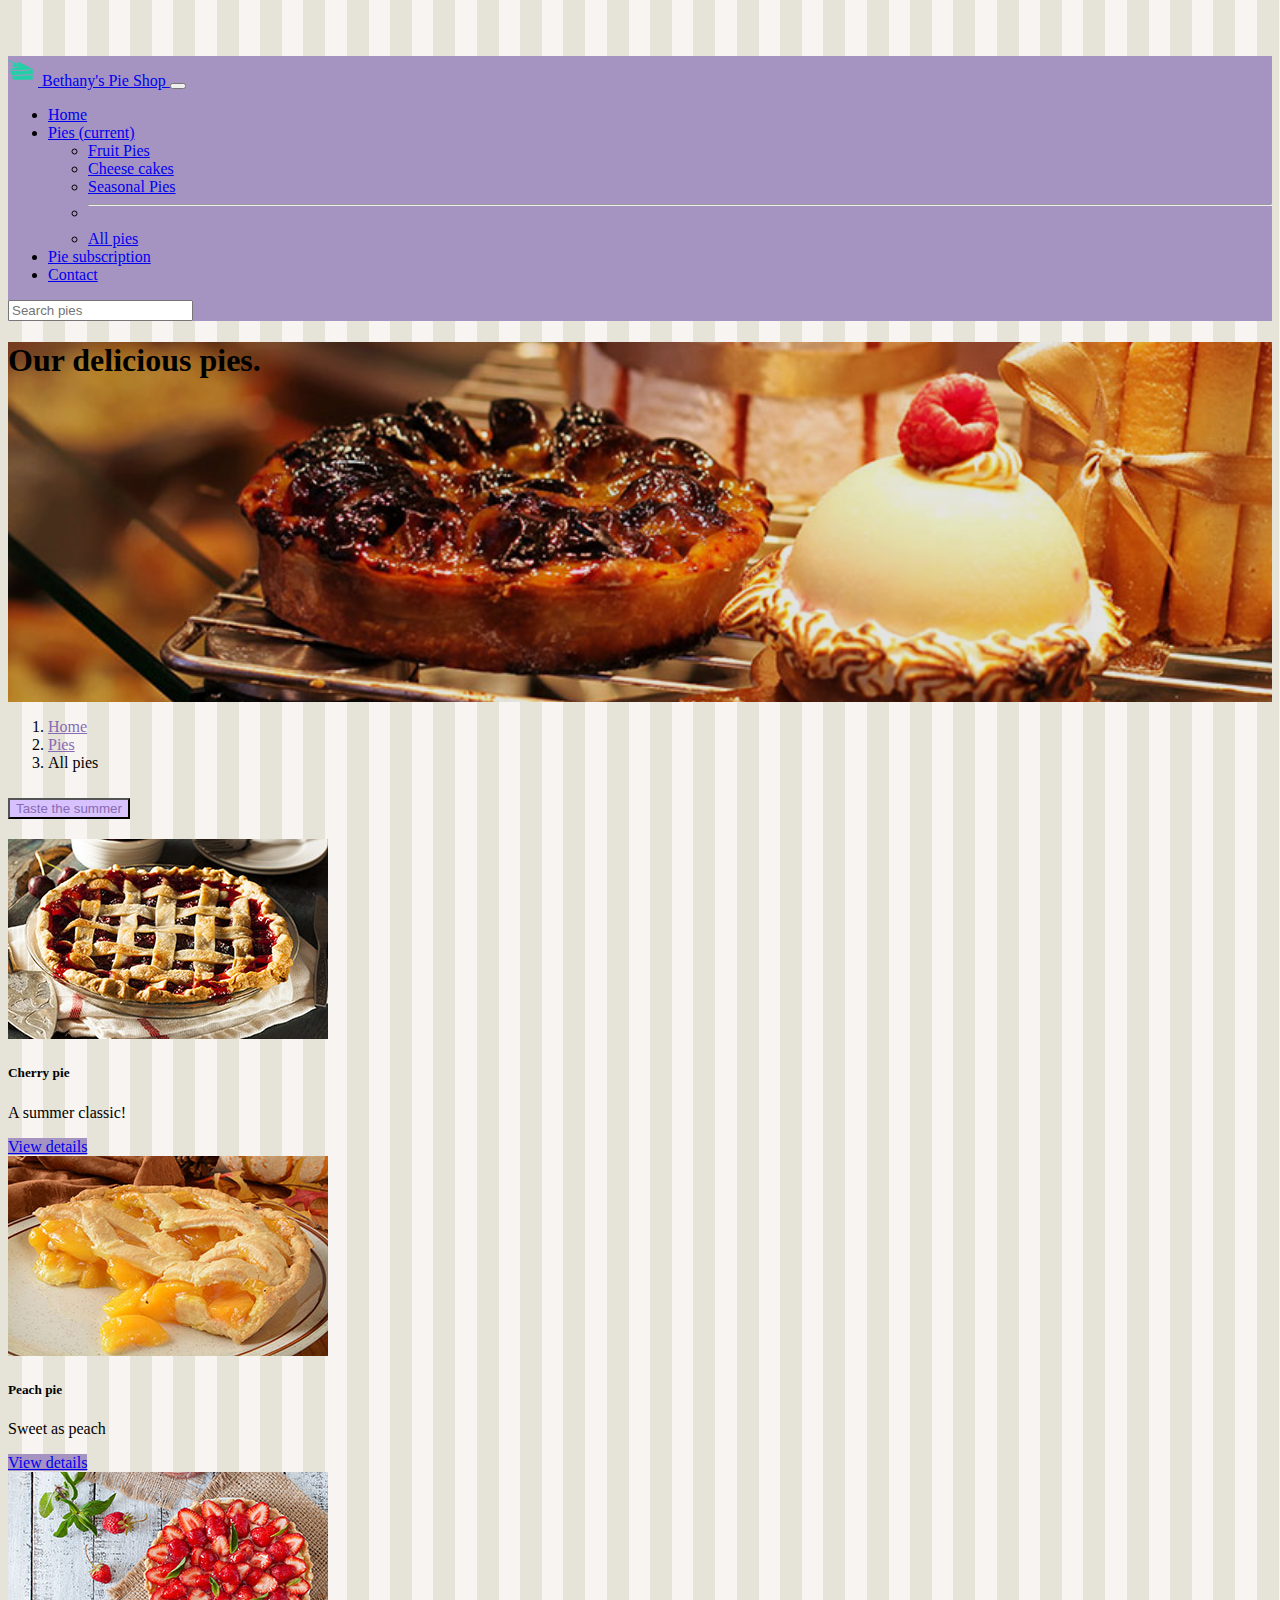
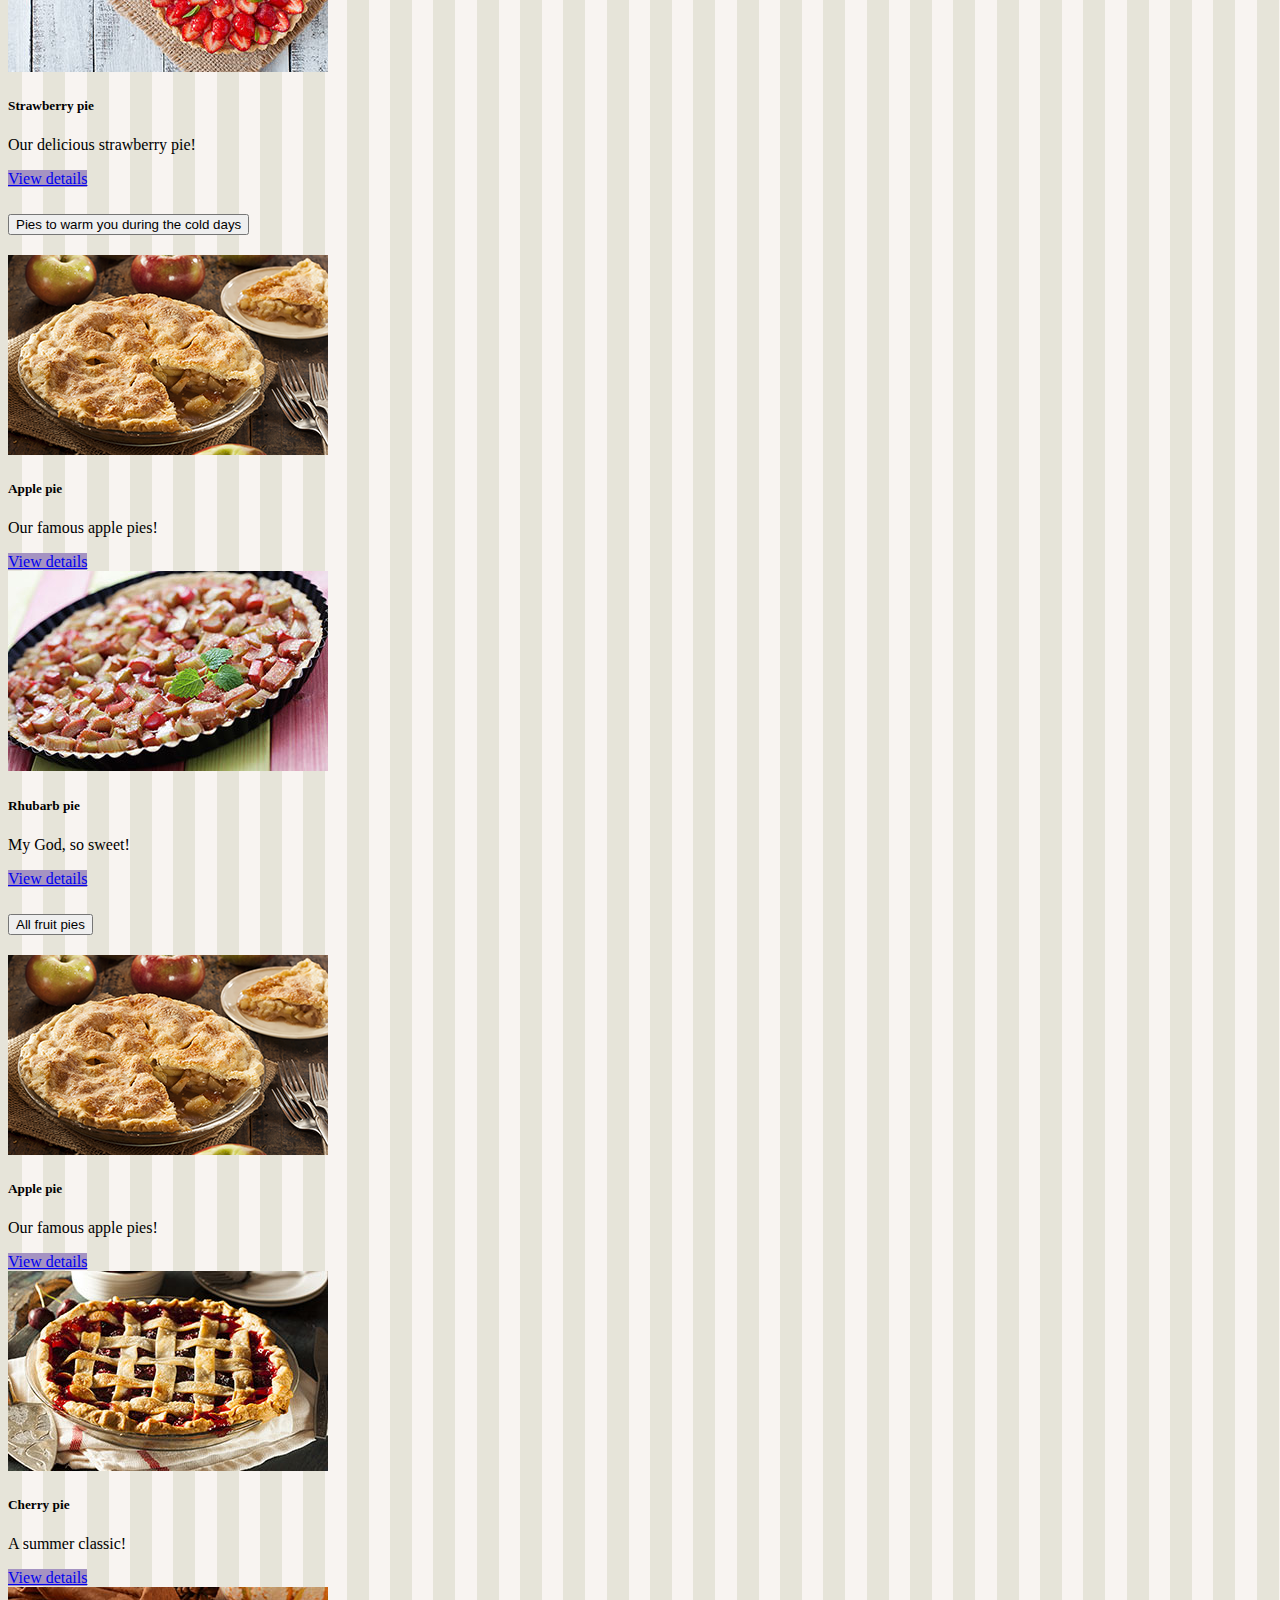
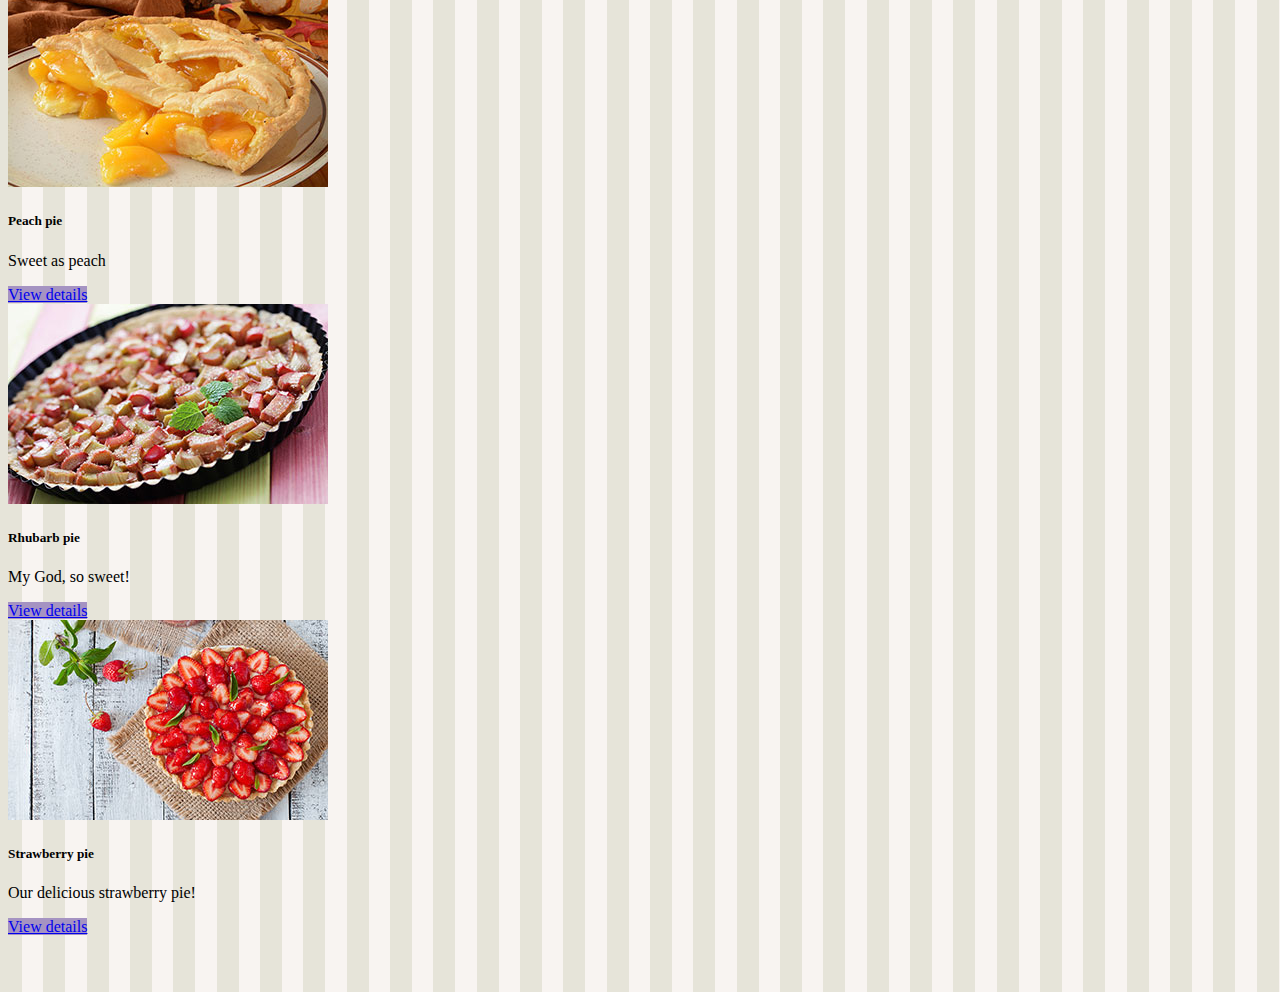
<file: bethany's_pie_shop_bootstrap/fruitpies.html>
<!doctype html>
<html lang="en">

<head>
    <meta charset="utf-8">
    <meta name="viewport" content="width=device-width, initial-scale=1">
    <title>Bethany's Pie Shop</title>

    <!-- Bootstrap core CSS -->
    <link href="https://cdn.jsdelivr.net/npm/bootstrap@5.0.2/dist/css/bootstrap.min.css" rel="stylesheet"
        integrity="sha384-EVSTQN3/azprG1Anm3QDgpJLIm9Nao0Yz1ztcQTwFspd3yD65VohhpuuCOmLASjC" crossorigin="anonymous">

    <!-- Custom styles for this template -->
    <link href="css/bootstrap-override.css" rel="stylesheet">

    <link href="css/custom.css" rel="stylesheet">
</head>

<body>
    <header>
        <nav class="navbar navbar-expand-lg navbar-dark fixed-top bg-primary"
            aria-label="Bethany's Pie Shop navigation header">
            <div class="container">
                <a class="navbar-brand" href="index.html">
                    <img src="images/pie.png" width="30" height="30" class="d-inline-block align-top"
                        alt="Bethany's Pie Shop Logo">
                    Bethany's Pie Shop
                </a>

                <button class="navbar-toggler" type="button" data-bs-toggle="collapse" data-bs-target="#navbarCollapse"
                    aria-controls="navbarCollapse" aria-expanded="false" aria-label="Toggle navigation">
                    <span class="navbar-toggler-icon"></span>
                </button>

                <div class="collapse navbar-collapse" id="navbarCollapse">
                    <ul class="navbar-nav me-auto mb-2 mb-md-0">
                        <li class="nav-item">
                            <a class="nav-link" aria-current="page" href="index.html">
                                Home
                            </a>
                        </li>
                        <li class="nav-item dropdown">
                            <a class="nav-link dropdown-toggle active" href="#" id="nav-dropdown"
                                data-bs-toggle="dropdown" aria-expanded="false">
                                Pies
                                <span class="visually-hidden">(current)</span>
                            </a>
                            <ul class="dropdown-menu" aria-labelledby="nav-dropdown">
                                <li><a class="dropdown-item" href="fruitpies.html">Fruit Pies</a></li>
                                <li><a class="dropdown-item" href="cheesecakes.html">Cheese cakes</a></li>
                                <li><a class="dropdown-item" href="seasonalpies.html">Seasonal Pies</a></li>
                                <li>
                                    <hr class="dropdown-divider">
                                </li>
                                <li><a class="dropdown-item" href="allpies.html">All pies</a></li>
                            </ul>
                        </li>
                        <li class="nav-item">
                            <a class="nav-link" href="piesubscription.html">Pie subscription</a>
                        </li>
                        <li class="nav-item">
                            <a class="nav-link" href="contact.html">Contact</a>
                        </li>
                    </ul>
                    <form>
                        <input class="form-control" type="text" placeholder="Search pies" aria-label="Search">
                    </form>
                </div>
            </div>
        </nav>
    </header>

    <main role="main">
        <div class="container-fluid jumbotron jumbotron-all-pies py-5">
            <div class="container">
                <h1 class="display-3 fw-bold text-white">Our delicious pies.</h1>
            </div>
        </div>

        <div class="container">
            <nav aria-label="breadcrumb" style="--bs-breadcrumb-divider: '>';" class="my-3 ms-3">
                <ol class="breadcrumb">
                    <li class="breadcrumb-item"><a href="/">Home</a></li>
                    <li class="breadcrumb-item"><a href="#">Pies</a></li>
                    <li class="breadcrumb-item active" aria-current="page">All pies</li>
                </ol>
            </nav>

            <div class="accordion" id="fruitPiesAccordion">
                <div class="accordion-item">
                    <h2 class="accordion-header" id="headingOne">
                        <button class="accordion-button" type="button" data-bs-toggle="collapse"
                            data-bs-target="#collapseOne" aria-expanded="true" aria-controls="collapseOne">
                            Taste the summer
                        </button>
                    </h2>
                    <div id="collapseOne" class="accordion-collapse collapse show" aria-labelledby="headingOne"
                        data-bs-parent="#fruitPiesAccordion">
                        <div class="accordion-body">
                            <div class="row">
                                <div class="col-md-4">
                                    <div class="card rounded mb-4 shadow-sm">
                                        <img class="card-img-top" src="images/products/cherrypiesmall.jpg">
                                        <div class="card-body">
                                            <h5 class="card-title">Cherry pie</h5>
                                            <p class="card-text">A summer classic!</p>
                                        </div>
                                        <div class="card-footer">
                                            <a href="applepie.html" class="btn btn-primary">View details</a>
                                        </div>
                                    </div>
                                </div>
                                <div class="col-md-4">
                                    <div class="card rounded mb-4 shadow-sm">
                                        <img class="card-img-top" src="images/products/peachpiesmall.jpg">
                                        <div class="card-body">
                                            <h5 class="card-title">Peach pie</h5>
                                            <p class="card-text">Sweet as peach</p>
                                        </div>
                                        <div class="card-footer">
                                            <a href="applepie.html" class="btn btn-primary">View details</a>
                                        </div>
                                    </div>
                                </div>
                                <div class="col-md-4">
                                    <div class="card rounded mb-4 shadow-sm">
                                        <img class="card-img-top" src="images/products/strawberrypiesmall.jpg">
                                        <div class="card-body">
                                            <h5 class="card-title">Strawberry pie</h5>
                                            <p class="card-text">Our delicious strawberry pie!</p>
                                        </div>
                                        <div class="card-footer">
                                            <a href="applepie.html" class="btn btn-primary">View details</a>
                                        </div>
                                    </div>
                                </div>
                            </div>
                        </div>
                    </div>
                </div>
                <div class="accordion-item">
                    <h2 class="accordion-header" id="headingTwo">
                        <button class="accordion-button collapsed" type="button" data-bs-toggle="collapse"
                            data-bs-target="#collapseTwo" aria-expanded="false" aria-controls="collapseTwo">
                            Pies to warm you during the cold days
                        </button>
                    </h2>
                    <div id="collapseTwo" class="accordion-collapse collapse" aria-labelledby="headingTwo"
                        data-bs-parent="#fruitPiesAccordion">
                        <div class="accordion-body">
                            <div class="row">
                                <div class="col-md-4">
                                    <div class="card rounded mb-4 shadow-sm">
                                        <img class="card-img-top" src="images/products/applepiesmall.jpg">
                                        <div class="card-body">
                                            <h5 class="card-title">Apple pie</h5>
                                            <p class="card-text">Our famous apple pies!</p>
                                        </div>
                                        <div class="card-footer">
                                            <a href="applepie.html" class="btn btn-primary">View details</a>
                                        </div>
                                    </div>
                                </div>
                                <div class="col-md-4">
                                    <div class="card rounded mb-4 shadow-sm">
                                        <img class="card-img-top" src="images/products/rhubarbpiesmall.jpg">
                                        <div class="card-body">
                                            <h5 class="card-title">Rhubarb pie</h5>
                                            <p class="card-text">My God, so sweet!</p>
                                        </div>
                                        <div class="card-footer">
                                            <a href="applepie.html" class="btn btn-primary">View details</a>
                                        </div>
                                    </div>
                                </div>
                            </div>
                        </div>
                    </div>
                </div>
                <div class="accordion-item">
                    <h2 class="accordion-header" id="headingThree">
                        <button class="accordion-button collapsed" type="button" data-bs-toggle="collapse"
                            data-bs-target="#collapseThree" aria-expanded="false" aria-controls="collapseThree">
                            All fruit pies
                        </button>
                    </h2>
                    <div id="collapseThree" class="accordion-collapse collapse" aria-labelledby="headingThree"
                        data-bs-parent="#fruitPiesAccordion">
                        <div class="accordion-body">
                            <div class="row">
                                <div class="col-md-4">
                                    <div class="card rounded mb-4 shadow-sm">
                                        <img class="card-img-top" src="images/products/applepiesmall.jpg">
                                        <div class="card-body">
                                            <h5 class="card-title">Apple pie</h5>
                                            <p class="card-text">Our famous apple pies!</p>
                                        </div>
                                        <div class="card-footer">
                                            <a href="applepie.html" class="btn btn-primary">View details</a>
                                        </div>
                                    </div>
                                </div>
                                <div class="col-md-4">
                                    <div class="card rounded mb-4 shadow-sm">
                                        <img class="card-img-top" src="images/products/cherrypiesmall.jpg">
                                        <div class="card-body">
                                            <h5 class="card-title">Cherry pie</h5>
                                            <p class="card-text">A summer classic!</p>
                                        </div>
                                        <div class="card-footer">
                                            <a href="applepie.html" class="btn btn-primary">View details</a>
                                        </div>
                                    </div>
                                </div>
                                <div class="col-md-4">
                                    <div class="card rounded mb-4 shadow-sm">
                                        <img class="card-img-top" src="images/products/peachpiesmall.jpg">
                                        <div class="card-body">
                                            <h5 class="card-title">Peach pie</h5>
                                            <p class="card-text">Sweet as peach</p>
                                        </div>
                                        <div class="card-footer">
                                            <a href="applepie.html" class="btn btn-primary">View details</a>
                                        </div>
                                    </div>
                                </div>
                                <div class="col-md-4">
                                    <div class="card rounded mb-4 shadow-sm">
                                        <img class="card-img-top" src="images/products/rhubarbpiesmall.jpg">
                                        <div class="card-body">
                                            <h5 class="card-title">Rhubarb pie</h5>
                                            <p class="card-text">My God, so sweet!</p>
                                        </div>
                                        <div class="card-footer">
                                            <a href="applepie.html" class="btn btn-primary">View details</a>
                                        </div>
                                    </div>
                                </div>
                                <div class="col-md-4">
                                    <div class="card rounded mb-4 shadow-sm">
                                        <img class="card-img-top" src="images/products/strawberrypiesmall.jpg">
                                        <div class="card-body">
                                            <h5 class="card-title">Strawberry pie</h5>
                                            <p class="card-text">Our delicious strawberry pie!</p>
                                        </div>
                                        <div class="card-footer">
                                            <a href="applepie.html" class="btn btn-primary">View details</a>
                                        </div>
                                    </div>
                                </div>
            
                            </div>
                        </div>
                    </div>
                </div>
            </div>
        </div>

    </main>

    <script src="https://cdn.jsdelivr.net/npm/bootstrap@5.0.2/dist/js/bootstrap.bundle.min.js"
        integrity="sha384-MrcW6ZMFYlzcLA8Nl+NtUVF0sA7MsXsP1UyJoMp4YLEuNSfAP+JcXn/tWtIaxVXM"
        crossorigin="anonymous"></script>
</body>

</html>
</file>
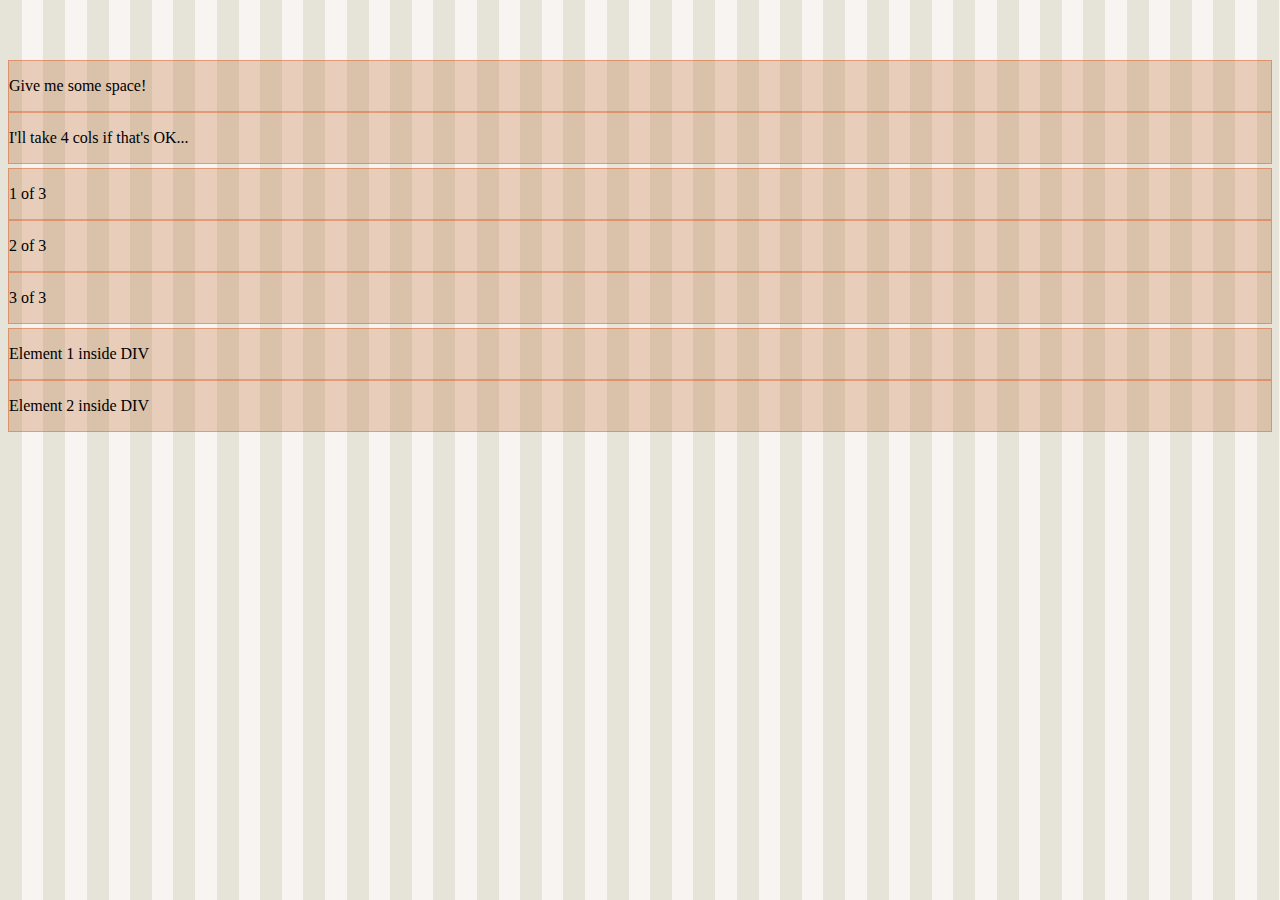
<file: bethany's_pie_shop_bootstrap/gridlayout.html>
<!DOCTYPE html>

<html>

<head>
    <meta charset="utf-8">
    <meta name="viewport" content="width=device-width, initial-scale=1">
    <link href="https://cdn.jsdelivr.net/npm/bootstrap@5.0.2/dist/css/bootstrap.min.css" rel="stylesheet" integrity="sha384-EVSTQN3/azprG1Anm3QDgpJLIm9Nao0Yz1ztcQTwFspd3yD65VohhpuuCOmLASjC" crossorigin="anonymous">
    <link rel="stylesheet" href="css/custom.css">
</head>

<style>
    .row>[class^=col] {
        padding-top: 1em;
        padding-bottom: 1em;
        background-color: rgba(182, 89, 27, 0.25);
        border: 1px solid rgba(228, 75, 15, 0.4);
    }

    .row {
        margin-top: 0.25em;
    }
	
	   .sample-bgcolor {
        background-color: rgba(182, 89, 27, 0.25);
    }
</style>

<body>

    <div class="container">

        <div class="row">
            <div class="col-md-4 offset-lg-4">
                Give me some space!
            </div>
            <div class="col-md-4  col-xs-4">
                I'll take 4 cols if that's OK...
            </div>
        </div>

        <div class="row">
            <div class="col-md-2">1 of 3</div>
            <div class="col-md-4 order-5">2 of 3</div>
            <div class="col-md-6 order-1">3 of 3</div>
        </div>

        <div class="container">
            <div class="row gx-5">
                <div class="col">
                    <div class="border bg-light">Element 1 inside DIV</div>
                </div>
                <div class="col">
                    <div class="border bg-light">Element 2 inside DIV</div>
                </div>
            </div>
        </div>

    </div>
</body>

</html>
</file>
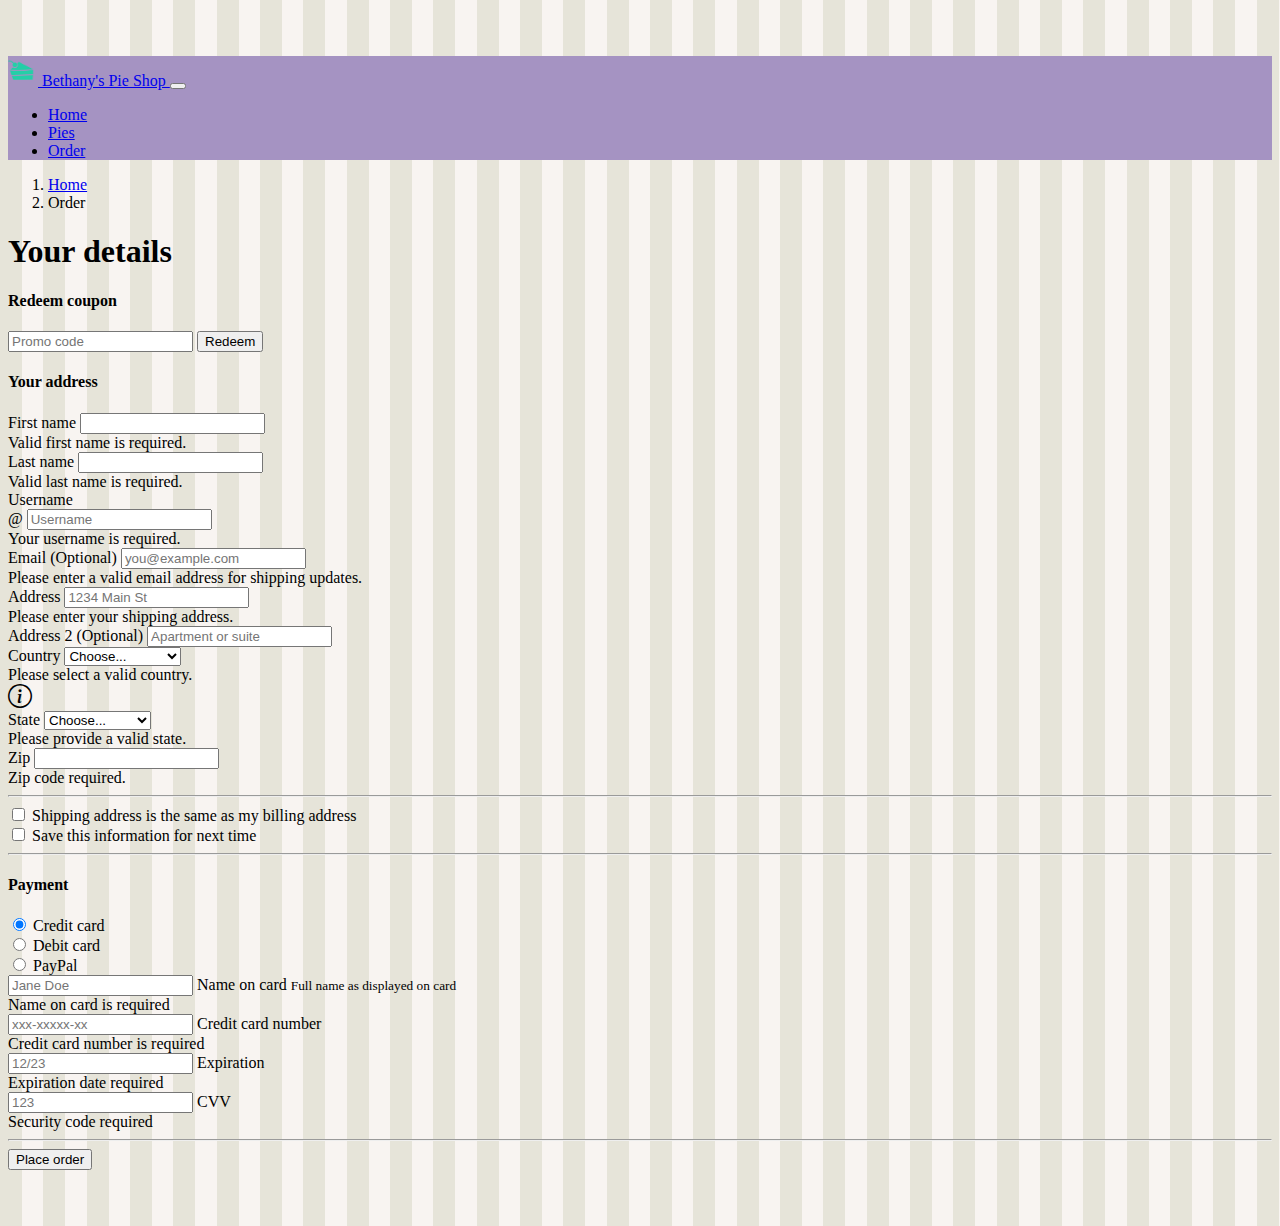
<file: bethany's_pie_shop_bootstrap/order.html>
<!DOCTYPE html>

<html>

<head>
    <meta charset="utf-8">
    <meta name="viewport" content="width=device-width, initial-scale=1">
    <title>Bethany's Pie Shop</title>
    <link href="https://cdn.jsdelivr.net/npm/bootstrap@5.0.2/dist/css/bootstrap.min.css" rel="stylesheet"
        integrity="sha384-EVSTQN3/azprG1Anm3QDgpJLIm9Nao0Yz1ztcQTwFspd3yD65VohhpuuCOmLASjC" crossorigin="anonymous">
        <link rel="stylesheet" href="https://cdn.jsdelivr.net/npm/bootstrap-icons@1.8.2/font/bootstrap-icons.css">
        <link rel="stylesheet" href="css/custom.css">
</head>

<body>
    <header>
        <nav class="navbar navbar-expand-lg navbar-dark fixed-top bg-dark bg-primary">
            <div class="container">
                <a class="navbar-brand" href="index.html">
                    <img src="images/pie.png" width="30" height="30" class="d-inline-block align-top"
                        alt="Bethany's Pie Shop Logo">
                    Bethany's Pie Shop
                </a>

                <button class="navbar-toggler" type="button" data-bs-toggle="collapse" data-bs-target="#navbarCollapse"
                    aria-controls="navbarCollapse" aria-expanded="false" aria-label="Toggle navigation">
                    <span class="navbar-toggler-icon"></span>
                </button>

                <div class="collapse navbar-collapse" id="navbarCollapse">
                    <ul class="nav navbar-nav mr-auto">
                        <li class="nav-item active">
                            <a class="nav-link" href="index.html">Home</a>
                        </li>
                        <li class="nav-item">
                            <a class="nav-link" href="seasonalpies.html">Pies</a>
                        </li>
                        <li class="nav-item">
                            <a class="nav-link" href="order.html">Order</a>
                        </li>
                    </ul>
                </div>
            </div>
        </nav>

    </header>
    <main role="main">
        <div class="container">
            <nav class="my-3 ms-3" style="--bs-breadcrumb-divider: '>';">
                <ol class="breadcrumb">
                    <li class="breadcrumb-item"><a href="/">Home</a></li>
                    <li class="breadcrumb-item active" aria-current="page">Order</li>
                </ol>
            </nav>
            <div class="p-2 text-center">
                <h1 class="display-4">Your details</h1>
            </div>
            <div class="row g-5 my-5">
                <div class="col-md-5 col-lg-4 order-md-last">
                    <h4 class="mb-3">Redeem coupon</h4>
                    <form class="card p-2">
                        <div class="input-group">
                            <input type="text" class="form-control" placeholder="Promo code">
                            <button type="submit" class="btn btn-secondary">Redeem</button>
                        </div>
                    </form>
                </div>

                <div class="col-md-7 col-lg-8">
                    <h4 class="mb-3">Your address</h4>
                    <form class="needs-validation" action="done.html" method="get" novalidate>
                        <div class="row g-3">
                            <div class="col-sm-6">
                                <label for="firstName" class="form-label">First name</label>
                                <input type="text" class="form-control" id="firstName" placeholder="" value="" required>
                                <div class="invalid-feedback">
                                    Valid first name is required.
                                </div>
                            </div>

                            <div class="col-sm-6">
                                <label for="lastName" class="form-label">Last name</label>
                                <input type="text" class="form-control" id="lastName" placeholder="" value="" required>
                                <div class="invalid-feedback">
                                    Valid last name is required.
                                </div>
                            </div>

                            <div class="col-12">
                                <label for="username" class="form-label">Username</label>
                                <div class="input-group has-validation">
                                    <span class="input-group-text">@</span>
                                    <input type="text" class="form-control" id="username" placeholder="Username"
                                        required>
                                    <div class="invalid-feedback">
                                        Your username is required.
                                    </div>
                                </div>
                            </div>

                            <div class="col-12">
                                <label for="email" class="form-label">Email <span
                                        class="text-muted">(Optional)</span></label>
                                <input type="email" class="form-control" id="email" placeholder="you@example.com">
                                <div class="invalid-feedback">
                                    Please enter a valid email address for shipping updates.
                                </div>
                            </div>

                            <div class="col-12">
                                <label for="address" class="form-label">Address</label>
                                <input type="text" class="form-control" id="address" placeholder="1234 Main St"
                                    required>
                                <div class="invalid-feedback">
                                    Please enter your shipping address.
                                </div>
                            </div>

                            <div class="col-12">
                                <label for="address2" class="form-label">Address 2 <span
                                        class="text-muted">(Optional)</span></label>
                                <input type="text" class="form-control" id="address2" placeholder="Apartment or suite">
                            </div>

                            <div class="col-md-5">
                                <div class="row">
                                    <div class="col">
                                        <label for="country" class="form-label">Country</label>
                                        <select class="form-select" id="country" required>
                                            <option value="">Choose...</option>
                                            <option>Belgium</option>
                                            <option>France</option>
                                            <option>Germany</option>
                                            <option>United Kingdom</option>
                                            <option>United States</option>
                                        </select>
                                        <div class="invalid-feedback">
                                            Please select a valid country.
                                        </div>
                                    </div>
                                    <div class="col-auto align-self-end">
                                        <span class="d-inline-block" tabindex="0" data-bs-toggle="popover"
                                        data-bs-trigger="hover focus"
                                        data-bs-content="If your country isn't listed here, we're currently not shipping to your country. Contact us via the contact form and we'll see how we can help you.">
                                        <i class="bi bi-info-circle text-primary" role="img" aria-label="Info"
                                            style="font-size: 1.5rem;"></i>
                                        </span>
                                    </div>
                                </div>
                            </div>

                            <div class="col-md-4">
                                <label for="state" class="form-label">State</label>
                                <select class="form-select" id="state" required>
                                    <option value="">Choose...</option>
                                    <option>Not applicable</option>
                                    <option>Alabama</option>
                                    <option>Alaska</option>
                                    <option>Arizona</option>
                                    <option>Arkansas</option>
                                    <option>California</option>
                                    <option>Colorado</option>
                                    <option>Connecticut</option>
                                    <option>Delaware</option>
                                    <option>Florida</option>
                                    <option>Georgia</option>
                                    <option>Hawaii</option>
                                    <option>Idaho</option>
                                </select>
                                <div class="invalid-feedback">
                                    Please provide a valid state.
                                </div>
                            </div>

                            <div class="col-md-3">
                                <label for="zip" class="form-label">Zip</label>
                                <input type="text" class="form-control" id="zip" placeholder="" required>
                                <div class="invalid-feedback">
                                    Zip code required.
                                </div>
                            </div>
                        </div>

                        <hr class="my-4">

                        <div class="form-check">
                            <input type="checkbox" class="form-check-input" id="same-address">
                            <label class="form-check-label" for="same-address">Shipping address is the same as my
                                billing
                                address</label>
                        </div>

                        <div class="form-check">
                            <input type="checkbox" class="form-check-input" id="save-info">
                            <label class="form-check-label" for="save-info">Save this information for next time</label>
                        </div>

                        <hr class="my-4">

                        <h4 class="mb-3">Payment</h4>

                        <div class="my-3">
                            <div class="form-check">
                                <input id="credit" name="paymentMethod" type="radio" class="form-check-input" checked
                                    required>
                                <label class="form-check-label" for="credit">Credit card</label>
                            </div>
                            <div class="form-check">
                                <input id="debit" name="paymentMethod" type="radio" class="form-check-input" required>
                                <label class="form-check-label" for="debit">Debit card</label>
                            </div>
                            <div class="form-check">
                                <input id="paypal" name="paymentMethod" type="radio" class="form-check-input" required>
                                <label class="form-check-label" for="paypal">PayPal</label>
                            </div>
                        </div>

                        <div class="row gy-3">
                            <div class="form-floating col-md-6">
                                <input type="text" class="form-control" id="cc-name" placeholder="Jane Doe" required>
                                <label for="cc-name">Name on card</label>
                                <small class="text-muted">Full name as displayed on card</small>
                                <div class="invalid-feedback">
                                    Name on card is required
                                </div>
                            </div>

                            <div class="form-floating col-md-6">
                                <input type="text" class="form-control" id="cc-number" placeholder="xxx-xxxxx-xx"
                                    required>
                                <label for="cc-number">Credit card number</label>
                                <div class="invalid-feedback">
                                    Credit card number is required
                                </div>
                            </div>

                            <div class="form-floating col-md-3">
                                <input type="text" class="form-control" id="cc-expiration" placeholder="12/23" required>
                                <label for="cc-expiration">Expiration</label>
                                <div class="invalid-feedback">
                                    Expiration date required
                                </div>
                            </div>

                            <div class="form-floating col-md-3">
                                <input type="text" class="form-control" id="cc-cvv" placeholder="123" required>
                                <label for="cc-cvv">CVV</label>
                                <div class="invalid-feedback">
                                    Security code required
                                </div>
                            </div>
                        </div>

                        <hr class="my-4">

                        <button class="w-100 btn btn-primary btn-lg" type="submit">Place order</button>
                    </form>
                </div>
            </div>
        </div>
    </main>

    <script src="form-validation.js"></script>

    <script src="https://cdn.jsdelivr.net/npm/bootstrap@5.0.2/dist/js/bootstrap.bundle.min.js"
        integrity="sha384-MrcW6ZMFYlzcLA8Nl+NtUVF0sA7MsXsP1UyJoMp4YLEuNSfAP+JcXn/tWtIaxVXM"
        crossorigin="anonymous"></script>
    <script>
        document.querySelectorAll('[data-bs-toggle="popover"]')
            .forEach(function (popover) {
                new bootstrap.Popover(popover)
            })
    </script>


</body>

</html>
</file>
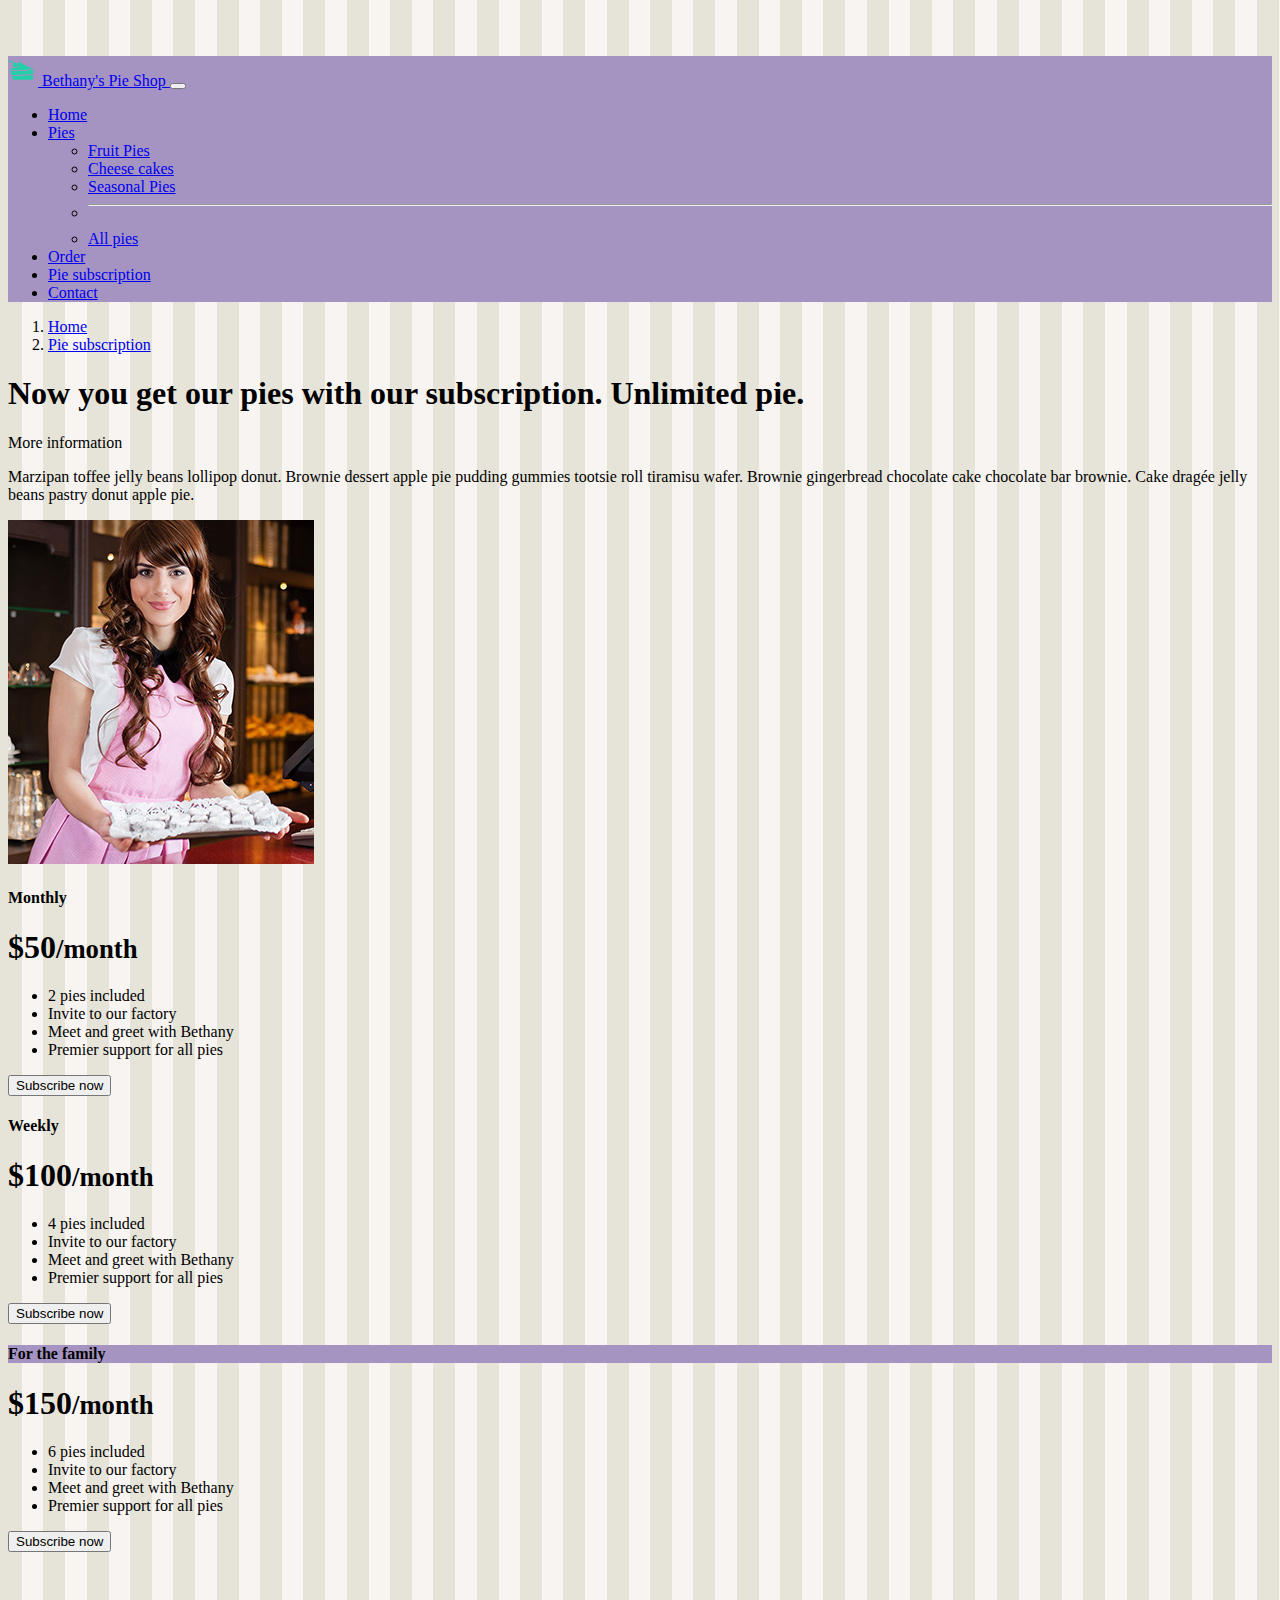
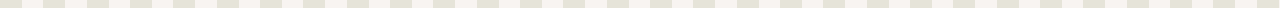
<file: bethany's_pie_shop_bootstrap/piessubscription.html>
<!DOCTYPE html>

<html>

<head>
    <meta charset="utf-8">
    <meta name="viewport" content="width=device-width, initial-scale=1">
    <title>Bethany's Pie Shop</title>
    <link href="https://cdn.jsdelivr.net/npm/bootstrap@5.0.2/dist/css/bootstrap.min.css" rel="stylesheet"
        integrity="sha384-EVSTQN3/azprG1Anm3QDgpJLIm9Nao0Yz1ztcQTwFspd3yD65VohhpuuCOmLASjC" crossorigin="anonymous">
    <link rel="stylesheet" href="css/custom.css">
</head>

<body>
    <header>
        <nav class="navbar navbar-expand-lg navbar-dark fixed-top bg-dark bg-primary">
            <div class="container">
                <a class="navbar-brand" href="index.html">
                    <img src="images/pie.png" width="30" height="30" class="d-inline-block align-top"
                        alt="Bethany's Pie Shop Logo">
                    Bethany's Pie Shop
                </a>

                <button class="navbar-toggler" type="button" data-bs-toggle="collapse" data-bs-target="#navbarCollapse"
                    aria-controls="navbarCollapse" aria-expanded="false" aria-label="Toggle navigation">
                    <span class="navbar-toggler-icon"></span>
                </button>

                <div class="collapse navbar-collapse" id="navbarCollapse">
                    <ul class="nav navbar-nav mr-auto">
                        <li class="nav-item">
                            <a class="nav-link" href="index.html">Home</a>
                        </li>
                        <li class="nav-item dropdown">
                            <a class="nav-link dropdown-toggle" href="#" id="nav-dropdown" data-bs-toggle="dropdown"
                                aria-expanded="false">
                                Pies
                            </a>
                            <ul class="dropdown-menu" aria-labelledby="nav-dropdown">
                                <li><a class="dropdown-item" href="fruitpies.html">Fruit Pies</a></li>
                                <li><a class="dropdown-item" href="cheesecakes.html">Cheese cakes</a></li>
                                <li><a class="dropdown-item" href="seasonalpies.html">Seasonal Pies</a></li>
                                <li>
                                    <hr class="dropdown-divider">
                                </li>
                                <li><a class="dropdown-item" href="allpies.html">All pies</a></li>
                            </ul>
                        </li>
                        <li class="nav-item">
                            <a class="nav-link" href="order.html">Order</a>
                        </li>
                        <li class="nav-item">
                            <a class="nav-link active" href="piesubscription.html">
                                Pie subscription
                            </a>
                        </li>
                        <li class="nav-item">
                            <a class="nav-link" href="contact.html">Contact</a>
                        </li>
                    </ul>
                </div>
            </div>
        </nav>

    </header>
    <main role="main">
        <div class="container">
            <nav class="my-3 ms-3" style="--bs-breadcrumb-divider: '>';">
                <ol class="breadcrumb">
                    <li class="breadcrumb-item"><a href="/">Home</a></li>
                    <li class="breadcrumb-item active" aria-current="page"><a href="#">Pie subscription</a></li>
                </ol>
            </nav>

            <div class="row p-3 pb-md-4 mx-auto text-start">
                <div class="col-md-8">
                    <h1 class="promo-heading fw-normal">Now you get our pies with our subscription. <span
                            class="text-muted">Unlimited pie.</span></h1>
                    <a class="btn btn-sm btn-primary mt-2" data-bs-toggle="collapse" data-bs-target="#subscriptionInformation"
                        role="button" aria-expanded="false" aria-controls="subscriptionInformation">More information</a>
                    <div class="collapse" id="subscriptionInformation">
                        <p class="lead">Marzipan toffee jelly beans lollipop donut. Brownie dessert apple pie pudding
                            gummies tootsie roll tiramisu wafer. Brownie gingerbread chocolate cake chocolate bar
                            brownie.
                            Cake dragée jelly beans pastry donut apple pie.</p>
                    </div>
                </div>
                <div class="col-md-4">
                    <img src="images/bethanysquare.jpg" class="img-fluid" alt="Responsive image">
                </div>
            </div>

            <div class="row row-cols-1 row-cols-md-3 mb-3 text-center">
                <div class="col">
                    <div class="card mb-4 rounded-3 shadow-sm">
                        <div class="card-header py-3">
                            <h4 class="my-0 fw-normal">Monthly</h4>
                        </div>
                        <div class="card-body">
                            <h1 class="card-title pricing-card-title">$50<small
                                    class="text-muted fw-light">/month</small></h1>
                            <ul class="list-unstyled mt-3 mb-4">
                                <li>2 pies included</li>
                                <li>Invite to our factory</li>
                                <li>Meet and greet with Bethany</li>
                                <li>Premier support for all pies</li>
                            </ul>
                            <button type="button" class="w-100 btn btn-lg btn-outline-primary">Subscribe now</button>
                        </div>
                    </div>
                </div>
                <div class="col">
                    <div class="card mb-4 rounded-3 shadow-sm">
                        <div class="card-header py-3">
                            <h4 class="my-0 fw-normal">Weekly</h4>
                        </div>
                        <div class="card-body">
                            <h1 class="card-title pricing-card-title">$100<small
                                    class="text-muted fw-light">/month</small></h1>
                            <ul class="list-unstyled mt-3 mb-4">
                                <li>4 pies included</li>
                                <li>Invite to our factory</li>
                                <li>Meet and greet with Bethany</li>
                                <li>Premier support for all pies</li>
                            </ul>
                            <button type="button" class="w-100 btn btn-lg btn-primary">Subscribe now</button>
                        </div>
                    </div>
                </div>
                <div class="col">
                    <div class="card mb-4 rounded-3 shadow-sm border-primary">
                        <div class="card-header py-3 text-white bg-primary border-primary">
                            <h4 class="my-0 fw-normal">For the family</h4>
                        </div>
                        <div class="card-body">
                            <h1 class="card-title pricing-card-title">$150<small
                                    class="text-muted fw-light">/month</small></h1>
                            <ul class="list-unstyled mt-3 mb-4">
                                <li>6 pies included</li>
                                <li>Invite to our factory</li>
                                <li>Meet and greet with Bethany</li>
                                <li>Premier support for all pies</li>
                            </ul>
                            <button type="button" class="w-100 btn btn-lg btn-primary">Subscribe now</button>
                        </div>
                    </div>
                </div>
            </div>

        </div>
    </main>

    <script src="https://cdn.jsdelivr.net/npm/bootstrap@5.0.2/dist/js/bootstrap.bundle.min.js"
    integrity="sha384-MrcW6ZMFYlzcLA8Nl+NtUVF0sA7MsXsP1UyJoMp4YLEuNSfAP+JcXn/tWtIaxVXM"
    crossorigin="anonymous"></script>
</body>

</html>
</file>
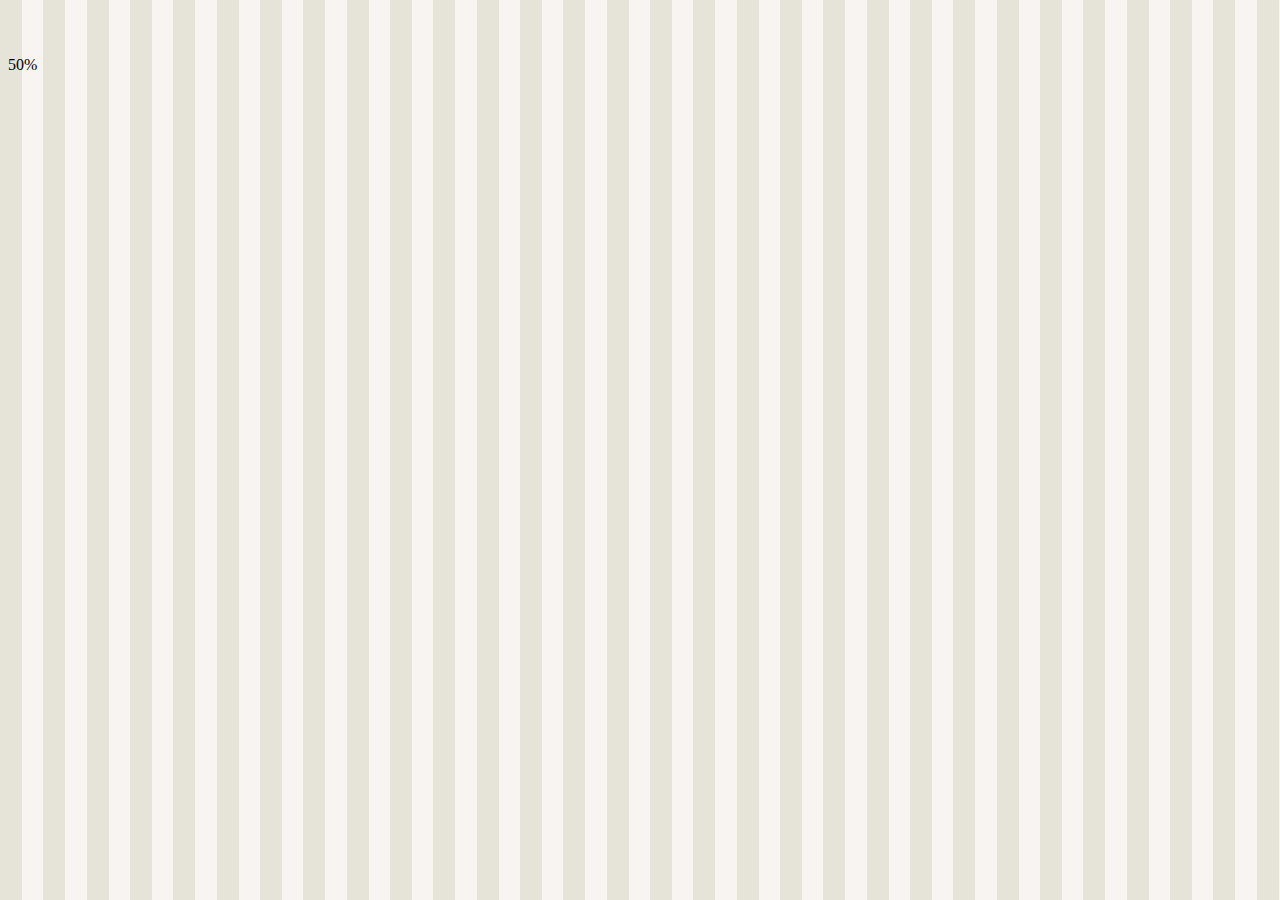
<file: bethany's_pie_shop_bootstrap/progressbar.html>
<!DOCTYPE html>

<html>

<head>
    <meta charset="utf-8">
    <meta name="viewport" content="width=device-width, initial-scale=1">
    <title>Bethany's Pie Shop</title>
    <link href="https://cdn.jsdelivr.net/npm/bootstrap@5.0.2/dist/css/bootstrap.min.css" rel="stylesheet"
        integrity="sha384-EVSTQN3/azprG1Anm3QDgpJLIm9Nao0Yz1ztcQTwFspd3yD65VohhpuuCOmLASjC" crossorigin="anonymous">
    <link rel="stylesheet" href="css/custom.css">
</head>



<body>

    <div class="container">

        <div class="progress">
            <div class="progress-bar progress-bar-striped bg-warning progress-bar-animated" style="width: 50%" role="progressbar" aria-valuenow="50" aria-valuemin="0" aria-valuemax="100">
                50%
            </div>

        </div>
 </div>
</body>

</html>
</file>
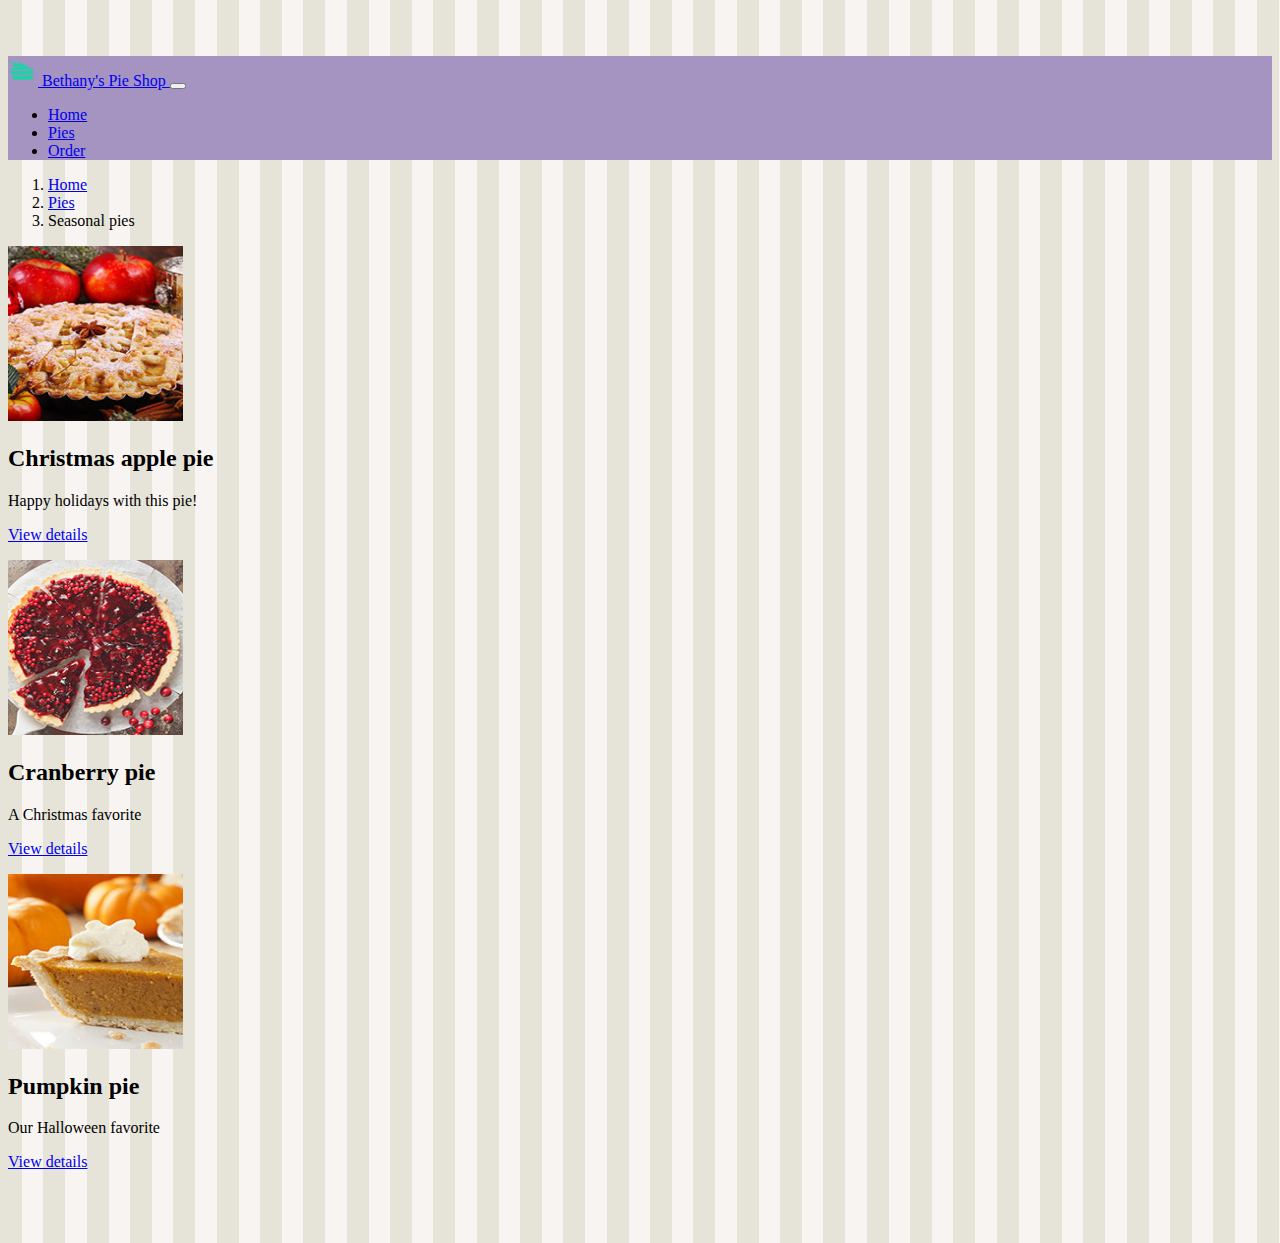
<file: bethany's_pie_shop_bootstrap/seasonalpies.html>
<!DOCTYPE html>

<html>

<head>
    <meta charset="utf-8">
    <meta name="viewport" content="width=device-width, initial-scale=1">
    <title>Bethany's Pie Shop</title>
    <link href="https://cdn.jsdelivr.net/npm/bootstrap@5.0.2/dist/css/bootstrap.min.css" rel="stylesheet"
        integrity="sha384-EVSTQN3/azprG1Anm3QDgpJLIm9Nao0Yz1ztcQTwFspd3yD65VohhpuuCOmLASjC" crossorigin="anonymous">
    <link rel="stylesheet" href="css/custom.css">
</head>

<body>
    <header>
        <nav class="navbar navbar-expand-lg navbar-dark fixed-top bg-primary">
            <div class="container">
                <a class="navbar-brand" href="index.html">
                    <img src="images/pie.png" width="30" height="30" class="d-inline-block align-top"
                        alt="Bethany's Pie Shop Logo">
                    Bethany's Pie Shop
                </a>

                <button class="navbar-toggler" type="button" data-bs-toggle="collapse" data-bs-target="#navbarCollapse"
                    aria-controls="navbarCollapse" aria-expanded="false" aria-label="Toggle navigation">
                    <span class="navbar-toggler-icon"></span>
                </button> 

                <div class="collapse navbar-collapse" id="navbarCollapse">
                    <ul class="nav navbar-nav mr-auto">
                        <li class="nav-item active">
                            <a class="nav-link" href="index.html">Home</a>
                        </li>
                        <li class="nav-item">
                            <a class="nav-link" href="seasonalpies.html">Pies</a>
                        </li>
                        <li class="nav-item">
                            <a class="nav-link" href="order.html">Order</a>
                        </li>
                    </ul>
                </div>
            </div>
        </nav>
      
    </header>
    <main role="main">
        <div class="container">
            <nav class="my-3 ms-3" style="--bs-breadcrumb-divider: '>';">
                <ol class="breadcrumb">
                    <li class="breadcrumb-item"><a href="/">Home</a></li>
                    <li class="breadcrumb-item"><a href="#">Pies</a></li>
                    <li class="breadcrumb-item active" aria-current="page">Seasonal pies</li>
                </ol>
            </nav>
            <div class="container">
                <div class="row">
                    <div class="col-md-4">
                        <img width="175" height="175" src="images/products/christmasapplepiesmallsquare.jpg">
                        <h2>Christmas apple pie</h2>
                        <p>Happy holidays with this pie!</p>
                        <p><a class="btn btn-primary" href="applepie.html" role="button">View details</a></p>
                    </div>
                    <div class="col-md-4">
                        <img width="175" height="175" src="images/products/cranberrypiesmallsquare.jpg">
                        <h2>Cranberry pie</h2>
                        <p>A Christmas favorite</p>
                        <p><a class="btn btn-primary" href="applepie.html" role="button">View details</a></p>
                    </div>
                    <div class="col-md-4">
                        <img width="175" height="175" src="images/products/pumpkinpiesmallsquare.jpg">
                        <h2>Pumpkin pie</h2>
                        <p>Our Halloween favorite</p>
                        <p><a class="btn btn-primary" href="applepie.html" role="button">View details</a></p>
                    </div>
                </div>
            </div>
        </div> 
    </main>
</body>

</html>
</file>
<file: bethany's_pie_shop_bootstrap/css/custom.css>
body {
    padding-top: 3rem;
    padding-bottom: 3rem;
    background-image: url('../images/pattern.png');
    background-repeat: repeat;
  }

  .bg-primary {
      background-color: #a593c2 !important;
  }

  /* cards */
  .card-footer {
      background: transparent;
      border-top: 0px;
  }

  /* CUSTOMIZE THE CAROUSEL
-------------------------------------------------- */

/* Carousel base class */
  /* Since positioning the image, we need to help out the caption */
  .carousel-caption {
    bottom: 3rem;
    z-index: 10;
  }
  
  /* Declare heights because of positioning of img element */
  .carousel-item {
    height: 40rem;
    max-width: 100vw;
    background-size: cover;
    background-position: center center;
    background-repeat: no-repeat;
  }
 
  .welcome-carousel-image1{
    box-shadow: inset 0 0 0 100vw rgba(0,0,0,0.3);
    background-image:url('../images/carousel1.jpg');
  }

  .welcome-carousel-image2{
    box-shadow: inset 0 0 0 100vw rgba(0,0,0,0.3);
    background-image:url('../images/carousel2.jpg');
  }

  .welcome-carousel-image3{
    box-shadow: inset 0 0 0 100vw rgba(0,0,0,0.3);
    background-image:url('../images/carousel3.jpg');
  }

  /* shopping cart offcanvas */
  .shopping-cart-offcanvas {
      width: 500px;
  }

  /* Jumbotron */

.jumbotron-cheese-cakes {
    background: url('../images/products/cheesecake.jpg') no-repeat fixed;
  }
  
  .jumbotron-all-pies {
    background: url('../images/carousel2.jpg') no-repeat fixed;
  }
  
  .jumbotron-fruit-pies {
    background: url('../images/products/strawberrypie.jpg') no-repeat fixed;
  }
  
  .jumbotron-seasonal-pies {
    background: url('../images/products/cranberrypie.jpg') no-repeat fixed;
  }
  
  .jumbotron-other {
    background: url('../images/carousel3.jpg') no-repeat fixed;
  }
  
  .jumbotron-detail-apple-pie {
    background: url('../images/products/applepie.jpg') no-repeat fixed;
  }
  
  .jumbotron {
    box-shadow: inset 0 0 0 100vw rgba(0, 0, 0, 0.1);
    height: 40vh;
    background-size: cover;
  }
</file>
